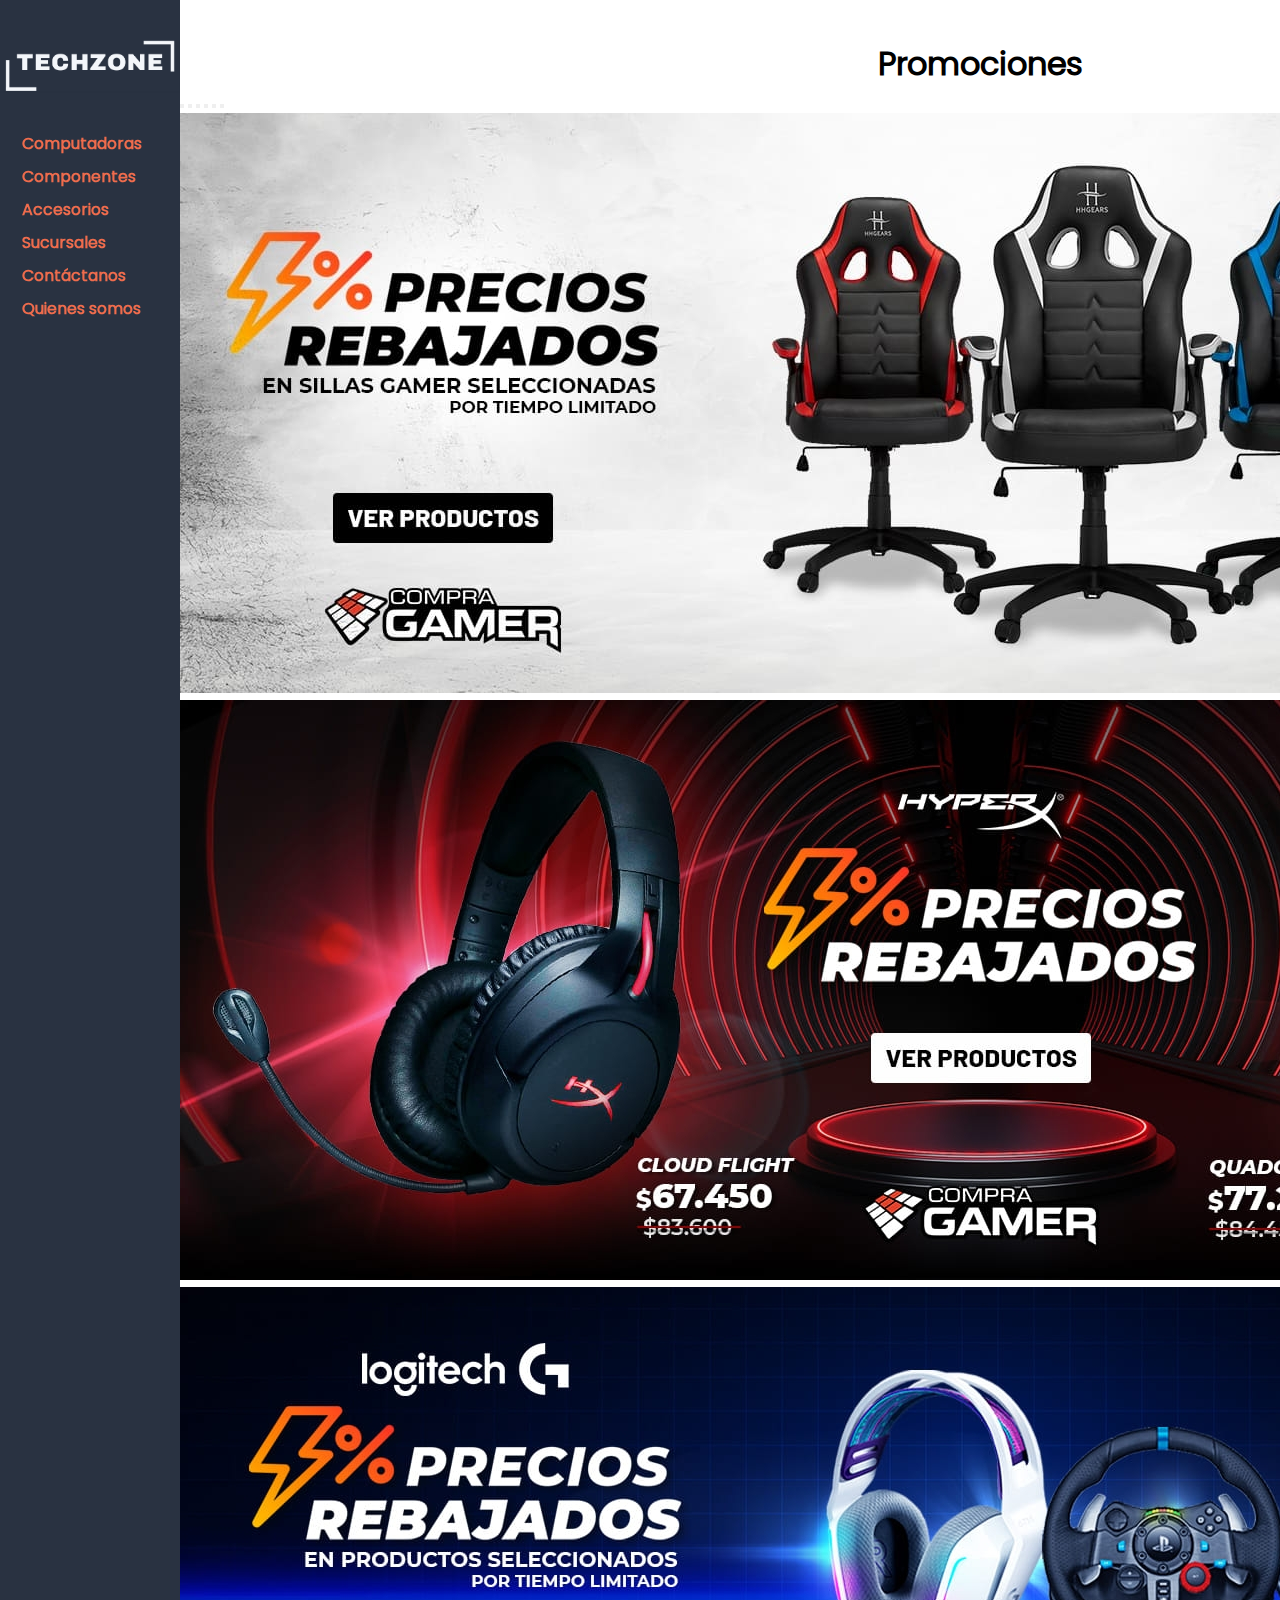
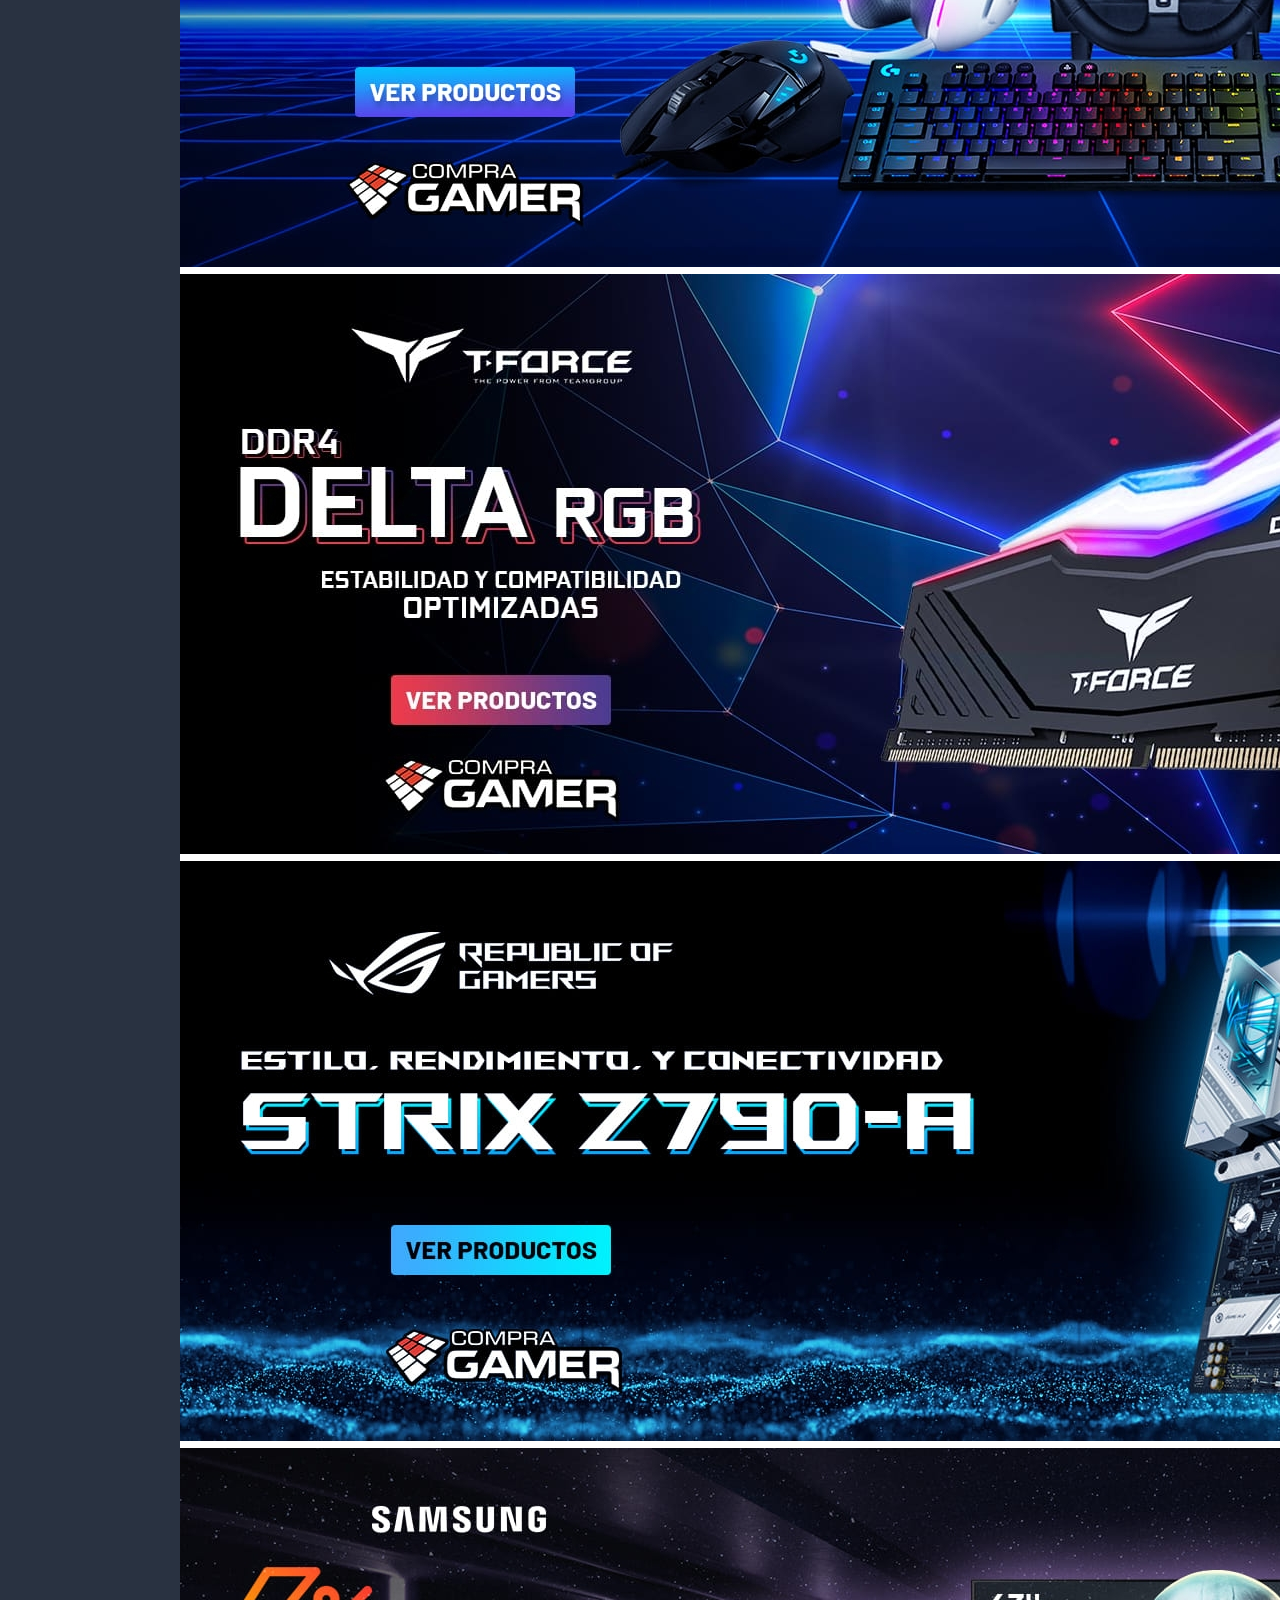
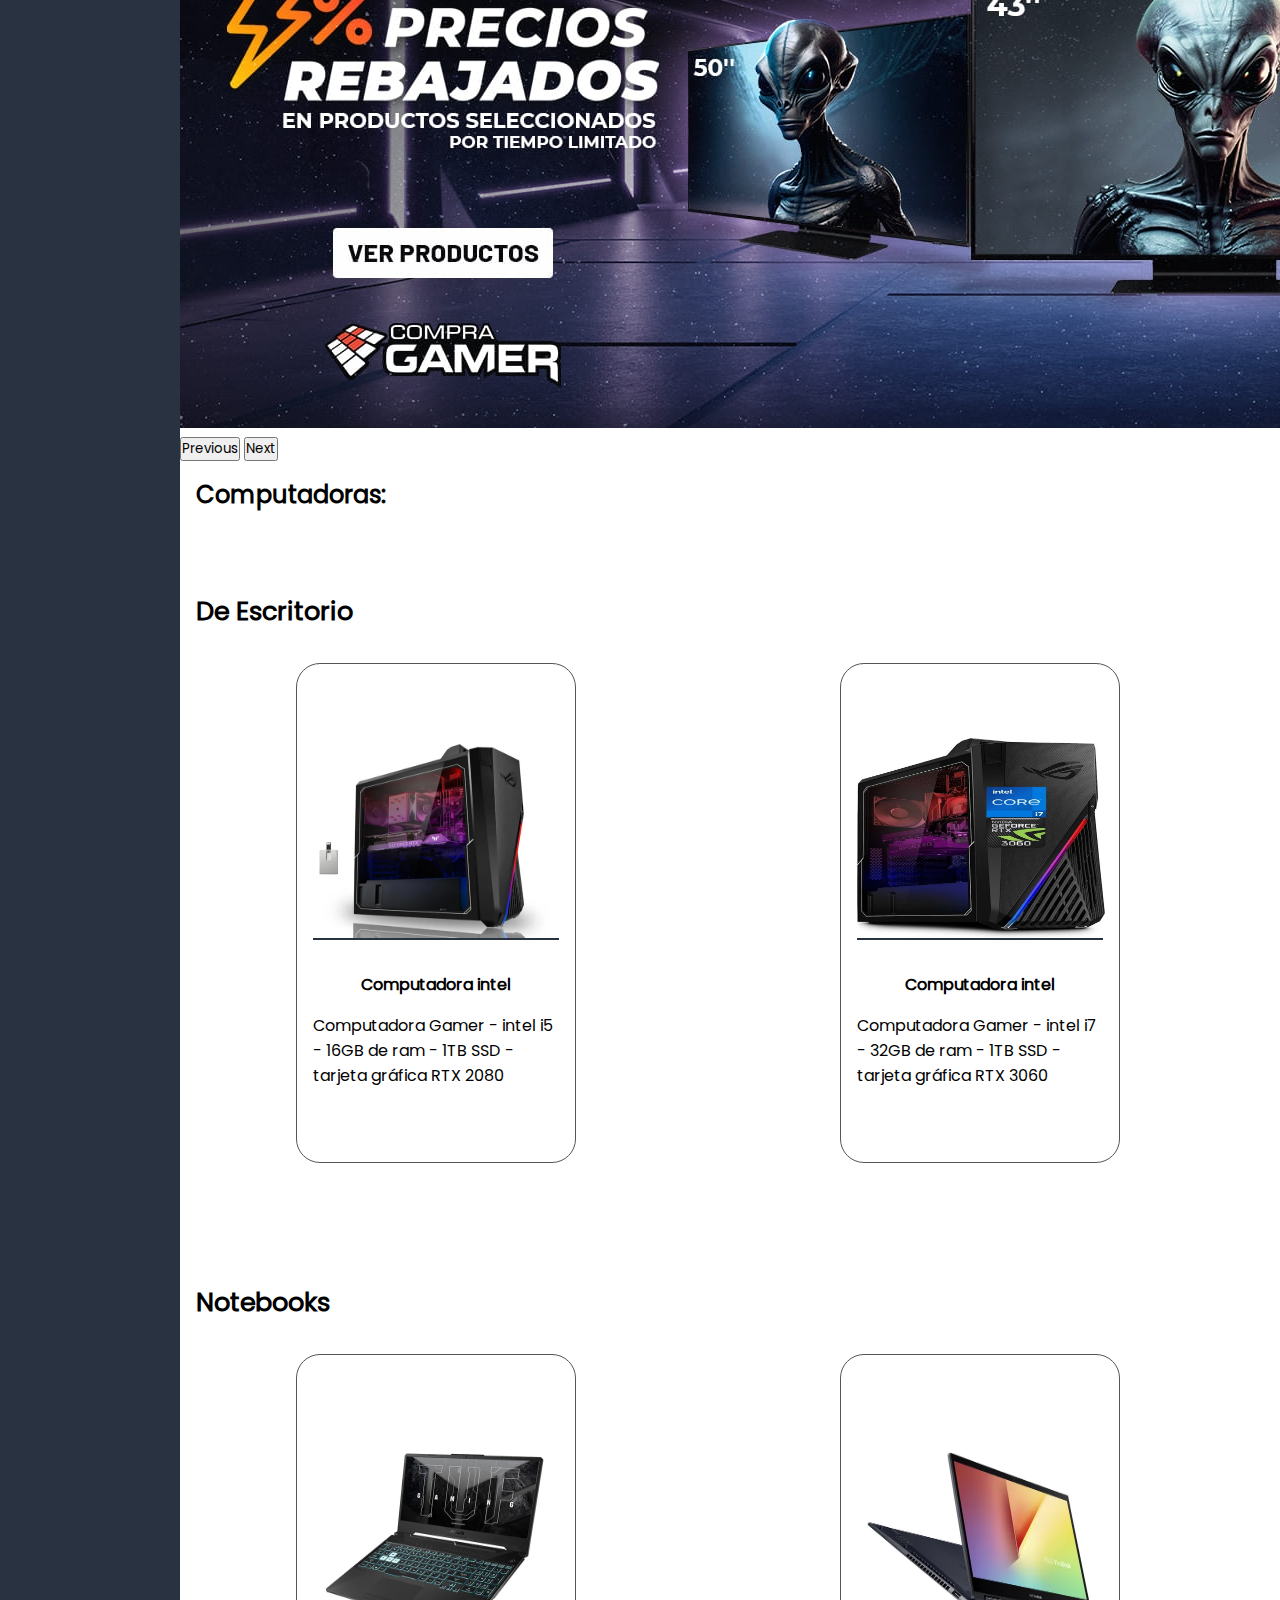
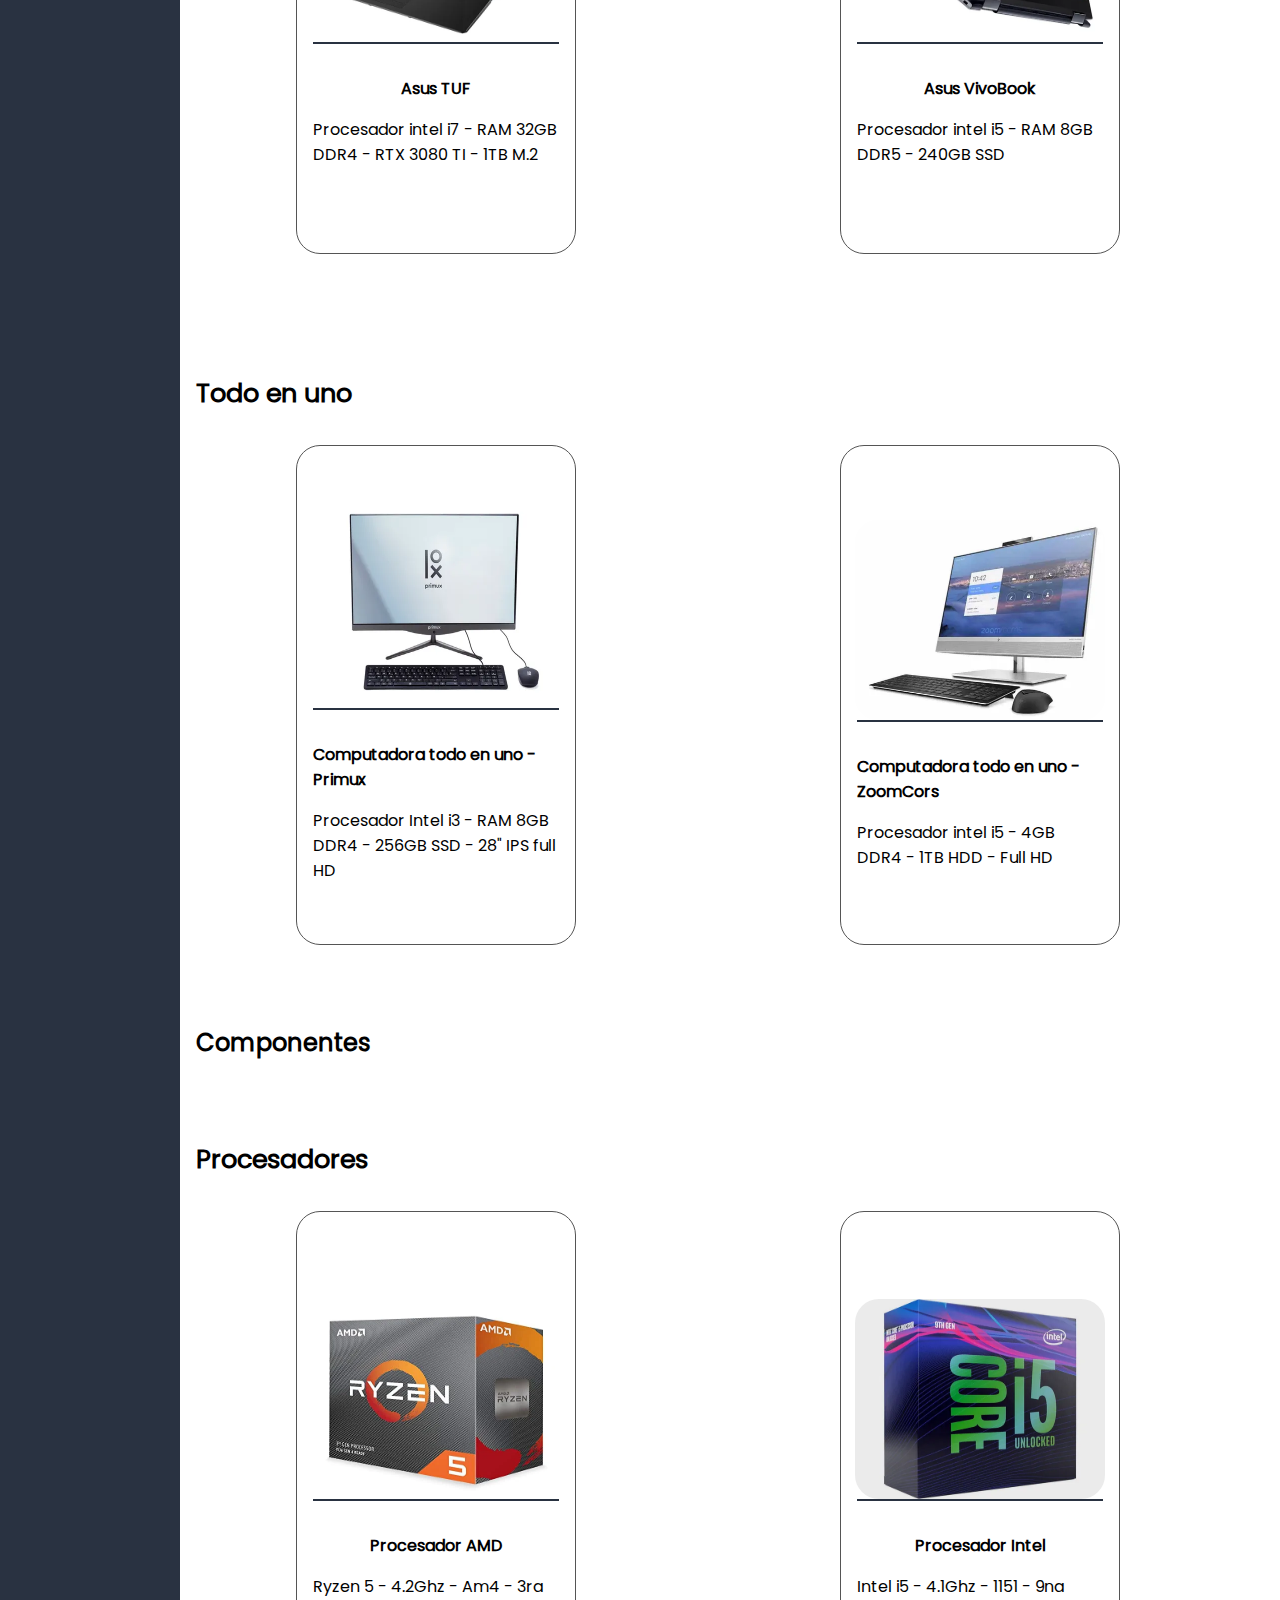
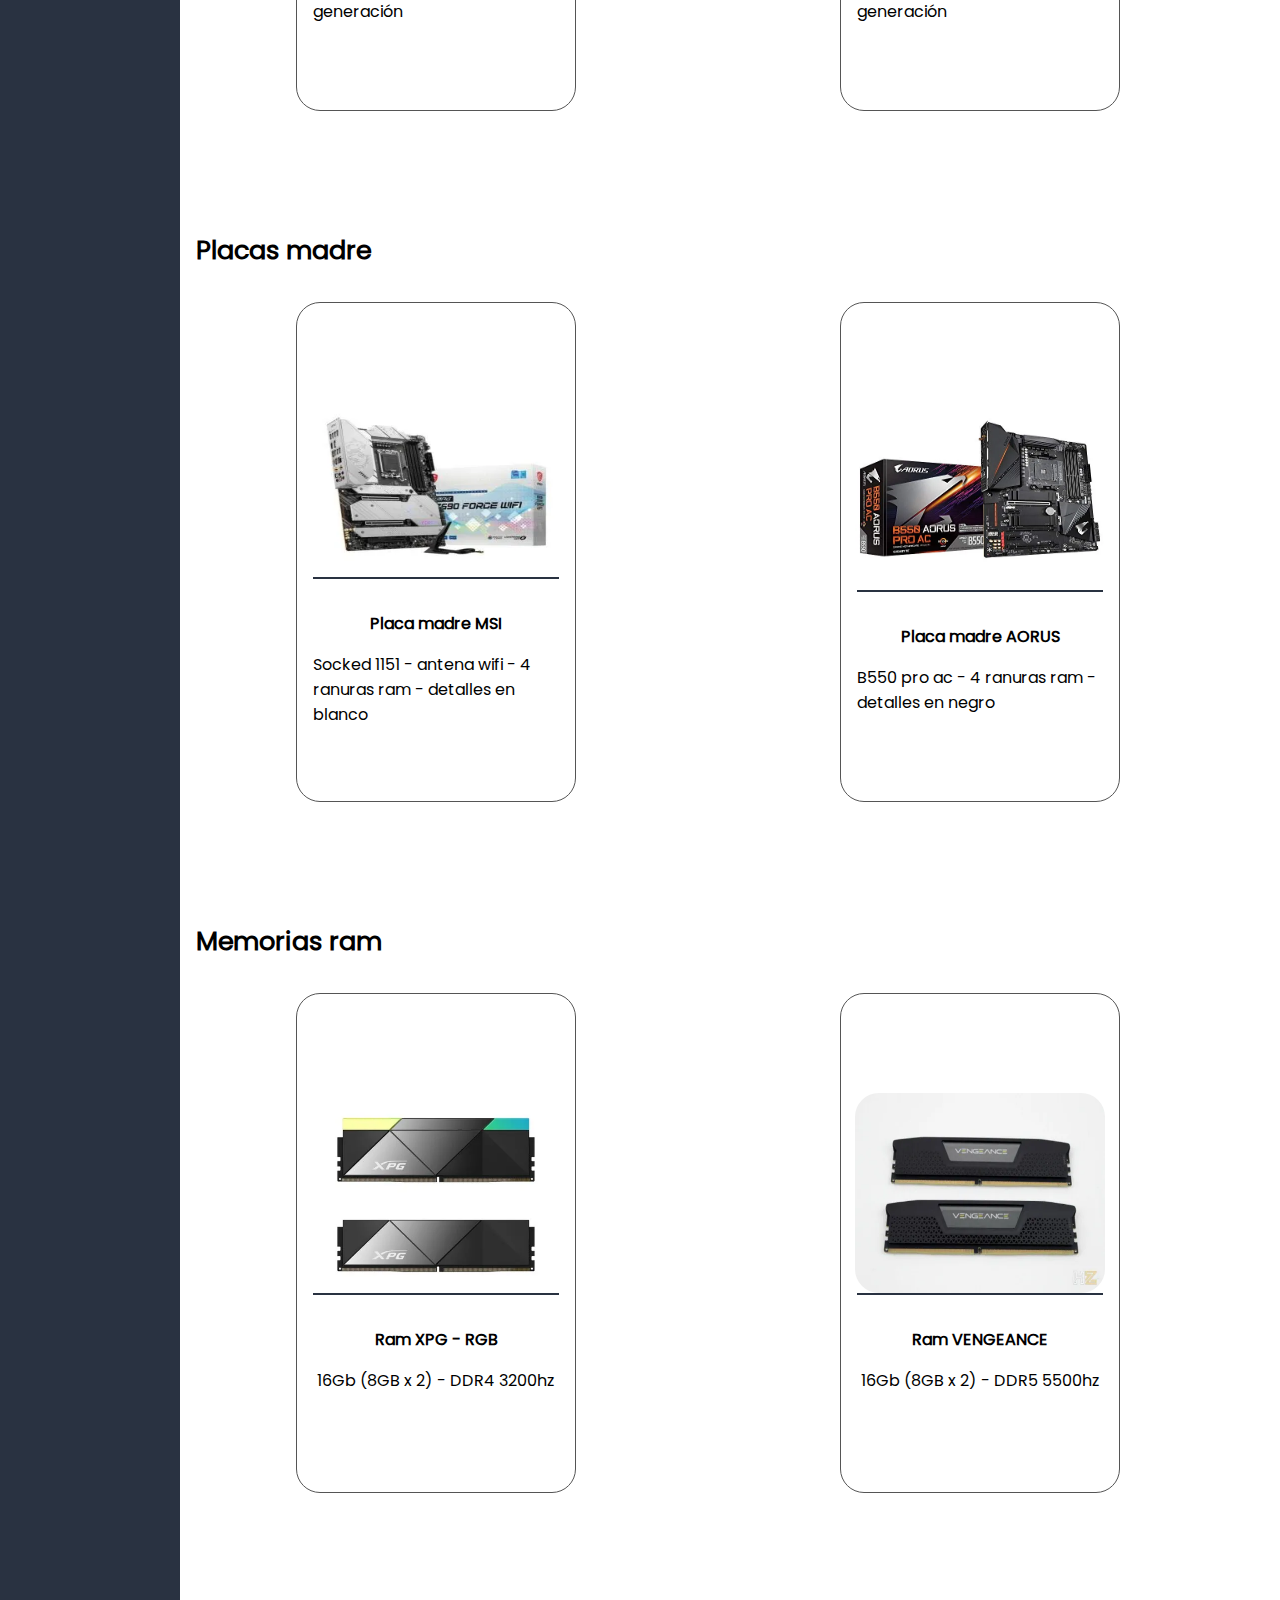
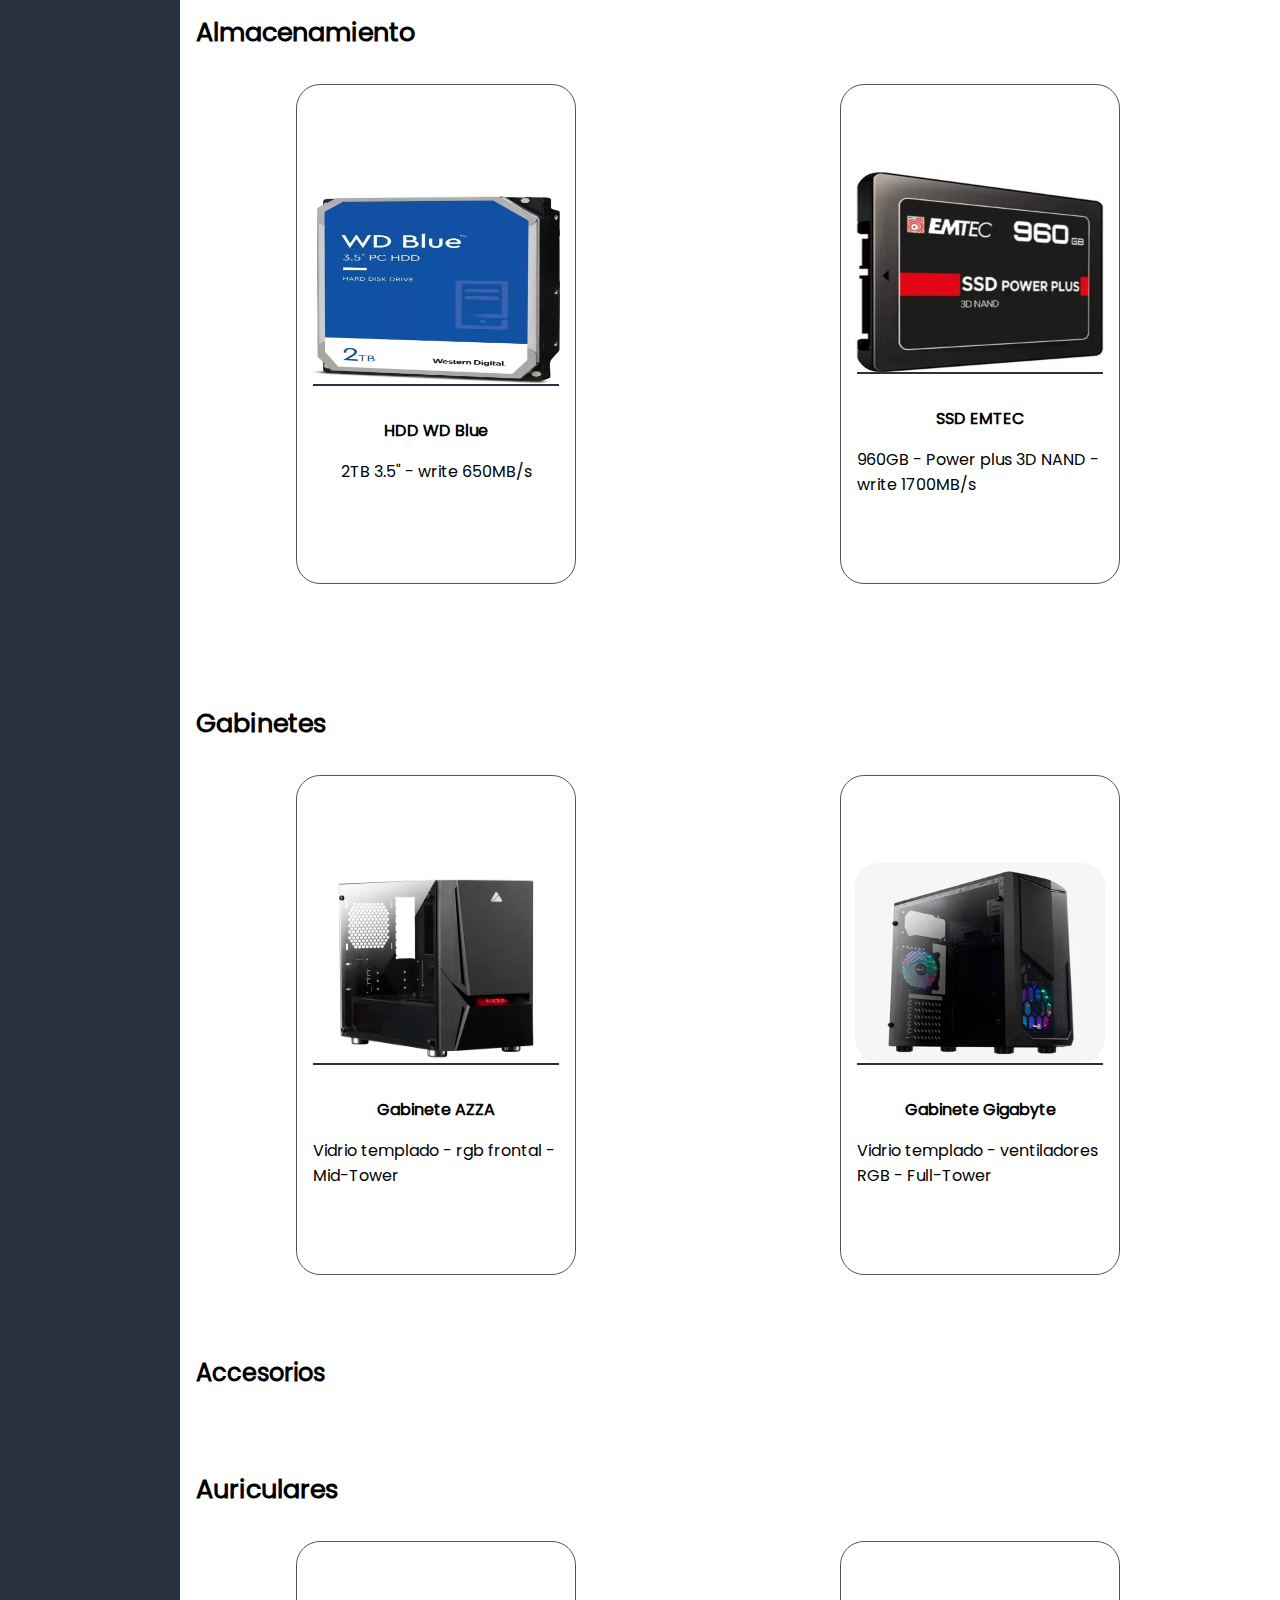
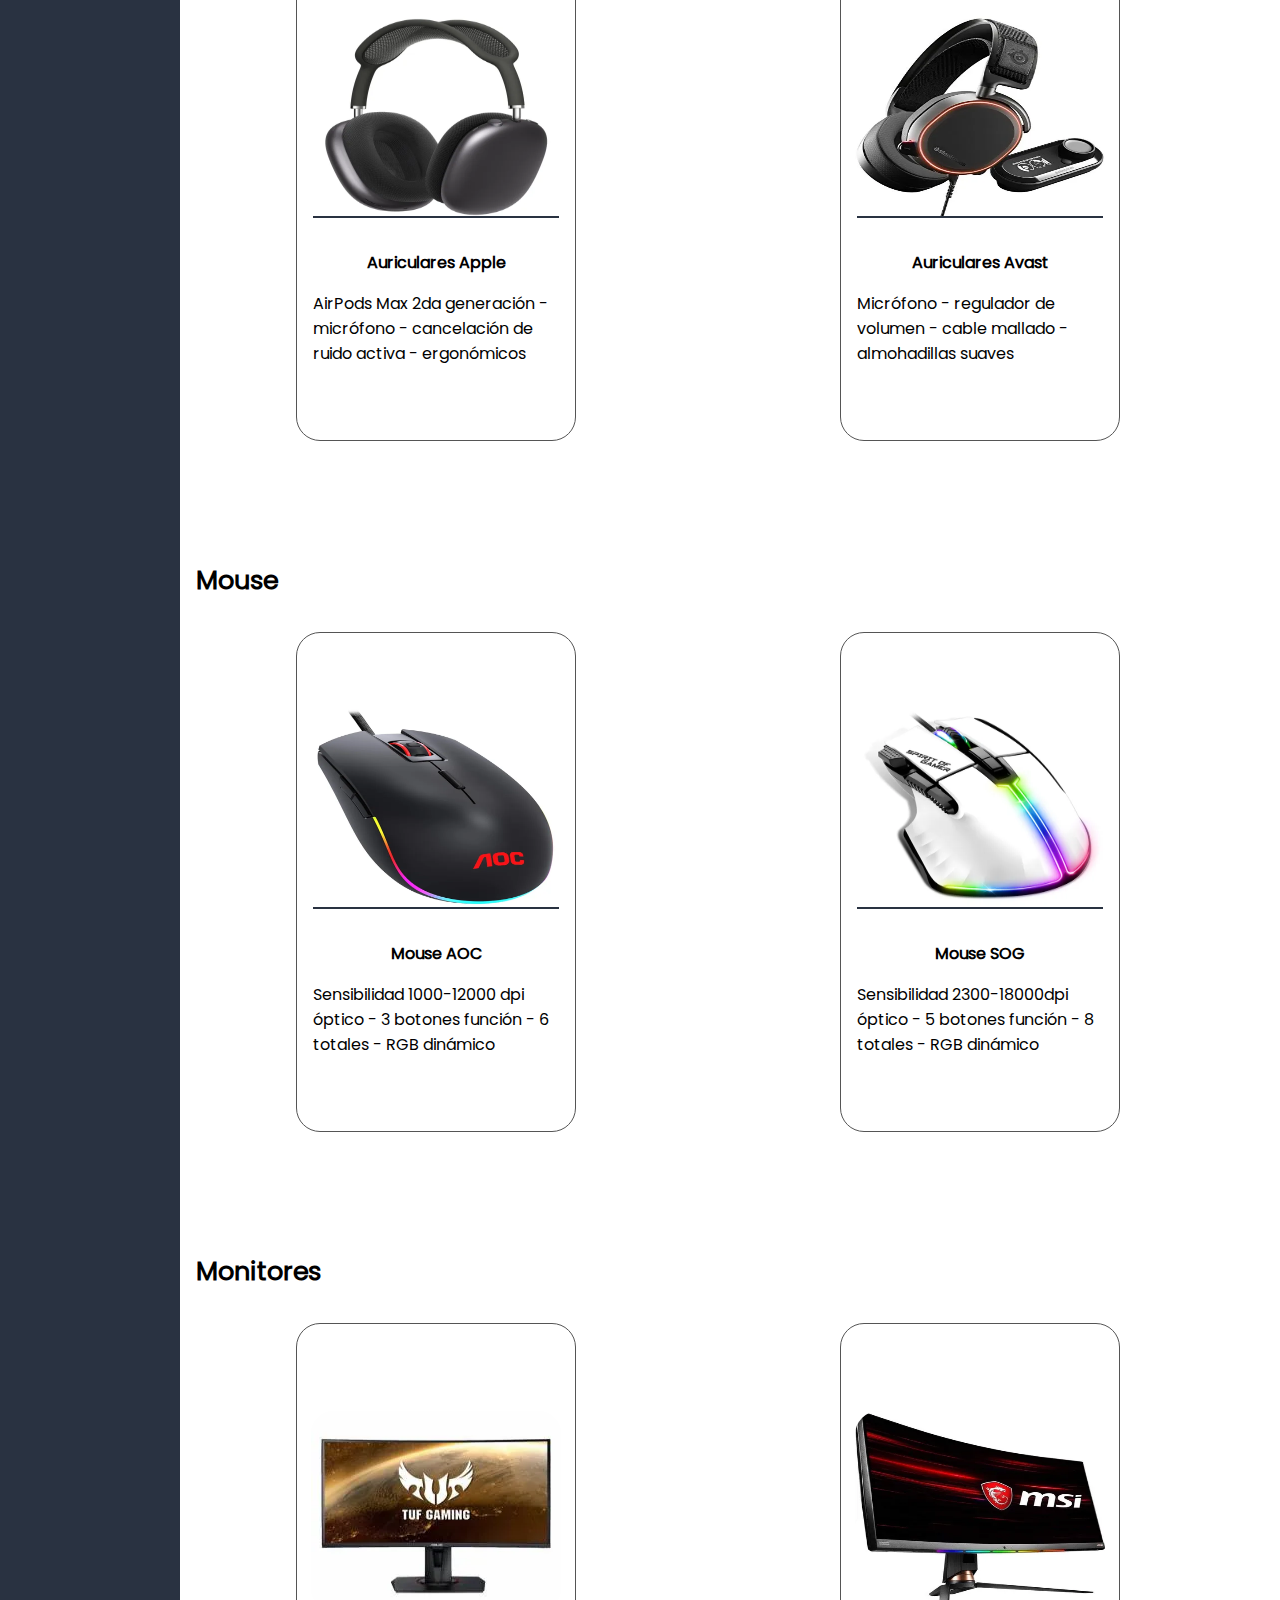
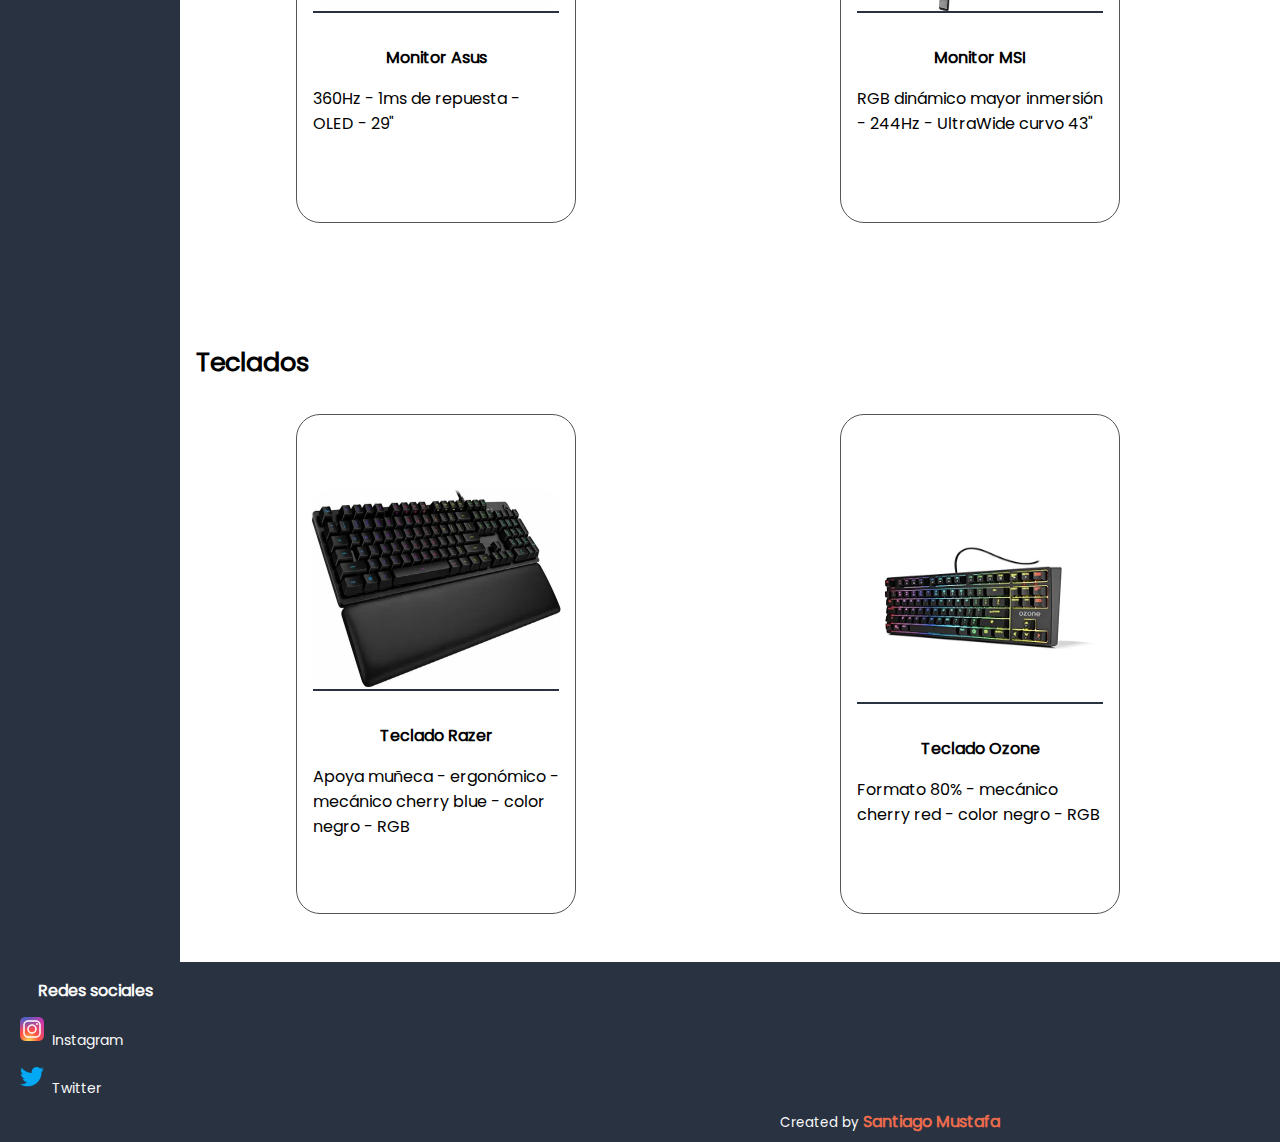
<file: index.html>
<!DOCTYPE html>
<html lang="es">

<head>
    <meta charset="UTF-8">
    <meta name="viewport" content="width=device-width, initial-scale=1.0">
    <title>TechZone | Productos tecnológicos</title>

    <link rel="icon" type="image/png" href="./assets/images/logo/nav-icon.png">
    <!-- BootsTrap -->
    <link href="https://cdn.jsdelivr.net/npm/bootstrap@5.3.2/dist/css/bootstrap.min.css" rel="stylesheet"
        integrity="sha384-T3c6CoIi6uLrA9TneNEoa7RxnatzjcDSCmG1MXxSR1GAsXEV/Dwwykc2MPK8M2HN" crossorigin="anonymous">
    <!-- BoxIcons -->
    <link href='https://unpkg.com/boxicons@2.1.4/css/boxicons.min.css' rel='stylesheet'>
    <!-- CSS -->
    <link rel="stylesheet" href="./CSS/style.css">



    <!-- SEO -->
    <meta name="description"
        content="Venta de computadoras de escritorio, computadoras notebooks, computadoras todo en uno, componentes de computadora y accesorios de computadora al mejor precio del mercado, somos la tienda número 1 en toda Argentina, únete y experimenta la mejor experiencia de compra con nosotros.">
    <meta name="keywords"
        content="tienda, computadora, notebook, todo en uno, componentes de computadora, procesador, CPU, tarjeta gráfica, GPU, memoria ram, memoria de almacenamiento, SSD, HDD, NVMe, NVMe 2.0, auricular, teclado, ratón, pantalla, gabinetes, placas madre">
    <meta name="robots" content="index, follow">
</head>

<body>
    <header class="header" id="header">
        <div class="header__title">
            <a href="./index.html" title="Ir a inicio">
                <img src="./assets/images/logo/logo.png" alt="Logo de TechZone">
            </a>
        </div>
        <nav>
            <ul class="header__navlist">
                <li><a href="./views/computadoras.html">Computadoras</a></li>
                <li><a href="./views/componentes.html">Componentes</a></li>
                <li><a href="./views/accesorios.html">Accesorios</a></li>
                <li><a href="./views/sucursales.html">Sucursales</a></li>
                <li><a href="./views/contacto.html">Contáctanos</a></li>
                <li><a href="./views/quienes-somos.html">Quienes somos</a></li>
            </ul>
            <button id="menuBtn" class="header__navmobilemenu">
                <i class='bx bx-menu'></i>
            </button>
        </nav>
    </header>
    <main class="main">
        <article class="main__article">
            <h1 class="main__article__title">Promociones</h1>
            <section id="carouselExampleDark" class="carousel carousel-dark slide">
                <menu class="carousel-indicators">
                    <button type="button" data-bs-target="#carouselExampleDark" data-bs-slide-to="0" class="active"
                        aria-current="true" aria-label="Slide 1"></button>
                    <button type="button" data-bs-target="#carouselExampleDark" data-bs-slide-to="1"
                        aria-label="Slide 2"></button>
                    <button type="button" data-bs-target="#carouselExampleDark" data-bs-slide-to="2"
                        aria-label="Slide 3"></button>
                    <button type="button" data-bs-target="#carouselExampleDark" data-bs-slide-to="3"
                        aria-label="Slide 4"></button>
                    <button type="button" data-bs-target="#carouselExampleDark" data-bs-slide-to="4"
                        aria-label="Slide 5"></button>
                    <button type="button" data-bs-target="#carouselExampleDark" data-bs-slide-to="5"
                        aria-label="Slide 6"></button>
                </menu>
                <section class="carousel-inner">
                    <article class="carousel-item active" data-bs-interval="10000">
                        <img src="./assets/images/index/promocion-1.jpg"
                            alt="Banner de ofertas sobre sillas gamer de la marca HHGEARS"
                            title="Banner de sillas en ofertas" class="d-block w-100">
                    </article>
                    <article class="carousel-item" data-bs-interval="2000">
                        <img src="./assets/images/index/promocion-2.jpg"
                            alt="Banner de micrófonos HyperX - Cloud flight en oferta"
                            title="Banner de micrófonos en oferta" class="d-block w-100">
                    </article>
                    <article class="carousel-item">
                        <img src="./assets/images/index/promocion-3.jpg"
                            alt="Banner de ofertas de los productos Logitech - teclado, mouse, auricular y volante"
                            title="Banner de productos Logitech en oferta" class="d-block w-100">
                    </article>
                    <article class="carousel-item">
                        <img src="./assets/images/index/promocion-4.jpg"
                            alt="Banner de promociones de memorias RAM T-Force DELTA DDR4 RGB"
                            title="Banner de memorias ram T-Force en oferta " class="d-block w-100">
                    </article>
                    <article class="carousel-item">
                        <img src="./assets/images/index/promocion-5.jpg"
                            alt="Banner de placa madre ROG (Republic Of Gamers) STRIX Z790-A en oferta"
                            title="Banner de placa madre ROG en oferta" class="d-block w-100">
                    </article>
                    <article class="carousel-item">
                        <img src="./assets/images/index/promocion-6.jpg"
                            alt="Banner de precios rebajados en monitores Samsung desde 43 pulgadas hasta 65 pulgadas"
                            title="Banner de ofertas en monitores específicos" class="d-block w-100">
                    </article>
                </section>
                <button class="carousel-control-prev" type="button" data-bs-target="#carouselExampleDark"
                    data-bs-slide="prev">
                    <span class="carousel-control-prev-icon" aria-hidden="true"></span>
                    <span class="visually-hidden">Previous</span>
                </button>
                <button class="carousel-control-next" type="button" data-bs-target="#carouselExampleDark"
                    data-bs-slide="next">
                    <span class="carousel-control-next-icon" aria-hidden="true"></span>
                    <span class="visually-hidden">Next</span>
                </button>
            </section>
        </article>
        <section class="main__productcontainer">
            <div>
                <h2 class="main__productcontainer__title main__productcontainer__title--margin">Computadoras:</h2>
                <section class="main__productcontainer__section main__productcontainer__section--padding">
                    <h3>De Escritorio</h3>
                    <div class="main__productcontainer__section__cardcontent">
                        <article class="main__productcontainer__section__cardcontent__card">
                            <img src="./assets/images/computadoras/pc-escritorio/pc-escritorio-1.webp"
                                alt="Computadora de escritorio - intel i5 - 16 GB ram - 1TB SSD - GPU RTX 2080">
                            <div class="main__productcontainer__section__cardcontent__card__info">
                                <h4>Computadora intel</h4>
                                <p>Computadora Gamer - intel i5 - 16GB de ram - 1TB SSD - tarjeta gráfica RTX 2080</p>
                            </div>
                        </article>
                        <article class="main__productcontainer__section__cardcontent__card">
                            <img src="./assets/images/computadoras/pc-escritorio/pc-escritorio-2.webp"
                                alt="Computadora de escritorio - intel i7 - 32 GB ram - 1TB SSD - GPU RTX 3060">
                            <div class="main__productcontainer__section__cardcontent__card__info">
                                <h4>Computadora intel</h4>
                                <p>Computadora Gamer - intel i7 - 32GB de ram - 1TB SSD - tarjeta gráfica RTX 3060</p>
                            </div>
                        </article>
                        <article class="main__productcontainer__section__cardcontent__card">
                            <img src="./assets/images/computadoras/pc-escritorio/pc-escritorio-3.webp"
                                alt="Computadora de escritorio - intel i7 - 16 GB ram - 1TB HDD - HD Graphic">
                            <div class="main__productcontainer__section__cardcontent__card__info">
                                <h4>Computadora intel</h4>
                                <p>Computadora Gamer - intel i7 - 16GB de ram - 1TB HDD - HD graphic</p>
                            </div>
                        </article>
                    </div>
                </section>
                <section class="main__productcontainer__section">
                    <h3>Notebooks</h3>
                    <div class="main__productcontainer__section__cardcontent">
                        <article class="main__productcontainer__section__cardcontent__card">
                            <img src="./assets/images/computadoras/notebooks/notebook-1.webp"
                                alt="Notebook Asus TUF - intel i7 - 32 GB ram - 1 TB NVMe M.2 - RTX 3080 TI">
                            <div class="main__productcontainer__section__cardcontent__card__info">
                                <h4>Asus TUF</h4>
                                <p>Procesador intel i7 - RAM 32GB DDR4 - RTX 3080 TI - 1TB M.2</p>
                            </div>
                        </article>
                        <article class="main__productcontainer__section__cardcontent__card">
                            <img src="./assets/images/computadoras/notebooks/notebook-2.webp"
                                alt="Notebook Asus VivoBook - intel i5 - 8 GB ram DDR5 - 240 GB SSD">
                            <div class="main__productcontainer__section__cardcontent__card__info">
                                <h4>Asus VivoBook</h4>
                                <p>Procesador intel i5 - RAM 8GB DDR5 - 240GB SSD</p>
                            </div>
                        </article>
                        <article class="main__productcontainer__section__cardcontent__card">
                            <img src="./assets/images/computadoras/notebooks/notebook-3.webp"
                                alt="Notebook Lenovo - intel i5 - 8 GB ram - 512 GB SSD">
                            <div class="main__productcontainer__section__cardcontent__card__info">
                                <h4>Lenovo</h4>
                                <p>Procesador Intel i5 - RAM 8GB - 512GB SSD</p>
                            </div>
                        </article>
                    </div>
                </section>
                <section class="main__productcontainer__section">
                    <h3>Todo en uno</h3>
                    <div class="main__productcontainer__section__cardcontent">
                        <article class="main__productcontainer__section__cardcontent__card">
                            <img src="./assets/images/computadoras/todo-en-uno/ten-5.webp"
                                alt="Computadora todo en uno Primux - Intel i3 - 8 GB ram - 256 GB SSD - HD Graphic">
                            <div class="main__productcontainer__section__cardcontent__card__info">
                                <h4>Computadora todo en uno - Primux</h4>
                                <p>Procesador Intel i3 - RAM 8GB DDR4 - 256GB SSD - 28" IPS full HD</p>
                            </div>
                        </article>
                        <article class="main__productcontainer__section__cardcontent__card">
                            <img src="./assets/images/computadoras/todo-en-uno/ten-2.webp"
                                alt="Computadora todo en uno ZoomCors - Intel i5 - 4 GB - 1TB HDD - HD Graphic">
                            <div class="main__productcontainer__section__cardcontent__card__info">
                                <h4>Computadora todo en uno - ZoomCors</h4>
                                <p>Procesador intel i5 - 4GB DDR4 - 1TB HDD - Full HD</p>
                            </div>
                        </article>
                        <article class="main__productcontainer__section__cardcontent__card">
                            <img src="./assets/images/computadoras/todo-en-uno/ten-8.webp"
                                alt="Computadora todo en uno Lenovo - Intel celeron - 4 GB ram - 240 SSD - HD Graphic">
                            <div class="main__productcontainer__section__cardcontent__card__info">
                                <h4>Computadora todo en uno - Lenovo</h4>
                                <p>Procesador Intel Celeron - 4GB DDR4 - 240GB SSD</p>
                            </div>
                        </article>
                    </div>
                </section>
            </div>
            <div>
                <h2 class="main__productcontainer__title">Componentes</h2>
                <section class="main__productcontainer__section">
                    <h3>Procesadores</h3>
                    <div class="main__productcontainer__section__cardcontent">
                        <article class="main__productcontainer__section__cardcontent__card">
                            <img src="./assets/images/componentes/procesadores/amd-5.webp" alt="Procesador AMD RYZEN 5">
                            <div class="main__productcontainer__section__cardcontent__card__info">
                                <h4>Procesador AMD</h4>
                                <p>Ryzen 5 - 4.2Ghz - Am4 - 3ra generación</p>
                            </div>
                        </article>
                        <article class="main__productcontainer__section__cardcontent__card">
                            <img src="./assets/images/componentes/procesadores/intel-i5.webp"
                                alt="Procesador Intel Core i5">
                            <div class="main__productcontainer__section__cardcontent__card__info">
                                <h4>Procesador Intel</h4>
                                <p>Intel i5 - 4.1Ghz - 1151 - 9na generación</p>
                            </div>
                        </article>
                        <article class="main__productcontainer__section__cardcontent__card">
                            <img src="./assets/images/componentes/procesadores/amd-9.webp" alt="Procesador AMD RYZEN 9">
                            <div class="main__productcontainer__section__cardcontent__card__info">
                                <h4>Procesador AMD</h4>
                                <p>Ryzen 9 - 5Ghz - Am4 - 3ra generación</p>
                            </div>
                        </article>
                    </div>
                </section>
                <section class="main__productcontainer__section">
                    <h3>Placas madre</h3>
                    <div class="main__productcontainer__section__cardcontent">
                        <article class="main__productcontainer__section__cardcontent__card">
                            <img src="./assets/images/componentes/placas-madre/placa-madre-intel-5.webp"
                                alt="Placa madre para intel novena generación - Socked 1151 - antena wifi - 4 ranuras ram - detalles en blanco">
                            <div class="main__productcontainer__section__cardcontent__card__info">
                                <h4>Placa madre MSI</h4>
                                <p>Socked 1151 - antena wifi - 4 ranuras ram - detalles en blanco</p>
                            </div>
                        </article>
                        <article class="main__productcontainer__section__cardcontent__card">
                            <img src="./assets/images/componentes/placas-madre/placa-madre-amd-3.webp"
                                alt="Placa madre para amd tercera generación - B550 pro ac - 4 ranuras ram - detalles en negro">
                            <div class="main__productcontainer__section__cardcontent__card__info">
                                <h4>Placa madre AORUS</h4>
                                <p>B550 pro ac - 4 ranuras ram - detalles en negro</p>
                            </div>
                        </article>
                        <article class="main__productcontainer__section__cardcontent__card">
                            <img src="./assets/images/componentes/placas-madre/placa-madre-intel-2.webp"
                                alt="Placa madre para intel novena generación - Socked 1151 - TB360 pro 2.0 - 2 ranuras ram">
                            <div class="main__productcontainer__section__cardcontent__card__info">
                                <h4>Placa madre BIOSTAR</h4>
                                <p>Socked 1151 - TB360 pro 2.0 - 2 ranuras ram</p>
                            </div>
                        </article>
                    </div>
                </section>
                <section class="main__productcontainer__section">
                    <h3>Memorias ram</h3>
                    <div class="main__productcontainer__section__cardcontent">
                        <article class="main__productcontainer__section__cardcontent__card">
                            <img src="./assets/images/componentes/memorias-ram/memoria-ram-1.webp"
                                alt="Memorias Ram XPG - RGB - 16Gb (8GB x 2) - DDR4 3200hz">
                            <div class="main__productcontainer__section__cardcontent__card__info">
                                <h4>Ram XPG - RGB</h4>
                                <p>16Gb (8GB x 2) - DDR4 3200hz</p>
                            </div>
                        </article>
                        <article class="main__productcontainer__section__cardcontent__card">
                            <img src="./assets/images/componentes/memorias-ram/memoria-ram-2.webp"
                                alt="Memorias Ram VENGEANCE - 16Gb (8GB x 2) - DDR5 5500hz">
                            <div class="main__productcontainer__section__cardcontent__card__info">
                                <h4>Ram VENGEANCE</h4>
                                <p>16Gb (8GB x 2) - DDR5 5500hz</p>
                            </div>
                        </article>
                        <article class="main__productcontainer__section__cardcontent__card">
                            <img src="./assets/images/componentes/memorias-ram/memoria-ram-3.webp"
                                alt="Memorias Ram HyperX FURY - 64Gb (16GB x 4) - DDR4 3600hz">
                            <div class="main__productcontainer__section__cardcontent__card__info">
                                <h4>Ram HyperX FURY</h4>
                                <p>64Gb (16GB x 4) - DDR4 3600hz</p>
                            </div>
                        </article>
                    </div>
                </section>
                <section class="main__productcontainer__section">
                    <h3>Almacenamiento</h3>
                    <div class="main__productcontainer__section__cardcontent">
                        <article class="main__productcontainer__section__cardcontent__card">
                            <img src="./assets/images/componentes/almacenamiento/hdd-1.webp"
                                alt="Almacenamiento HDD WD Blue 2TB - write 650MB/s">
                            <div class="main__productcontainer__section__cardcontent__card__info">
                                <h4>HDD WD Blue</h4>
                                <p>2TB 3.5" - write 650MB/s</p>
                            </div>
                        </article>
                        <article class="main__productcontainer__section__cardcontent__card">
                            <img src="./assets/images/componentes/almacenamiento/ssd-2.webp"
                                alt="Almacenamiento SSD EMTEC 960GB - Power plus 3D NAND - write 1700MB/s">
                            <div class="main__productcontainer__section__cardcontent__card__info">
                                <h4>SSD EMTEC</h4>
                                <p>960GB - Power plus 3D NAND - write 1700MB/s</p>
                            </div>
                        </article>
                        <article class="main__productcontainer__section__cardcontent__card">
                            <img src="./assets/images/componentes/almacenamiento/m2-2.webp"
                                alt="Almacenamiento NVMe WD Back 250GB M.2 - write 3600MB/s">
                            <div class="main__productcontainer__section__cardcontent__card__info">
                                <h4>NVMe WD Back</h4>
                                <p>250GB M.2 - write 3600MB/s</p>
                            </div>
                        </article>
                    </div>
                </section>
                <section class="main__productcontainer__section">
                    <h3>Gabinetes</h3>
                    <div class="main__productcontainer__section__cardcontent">
                        <article class="main__productcontainer__section__cardcontent__card">
                            <img src="./assets/images/componentes/gabinetes/gabinete-2.webp"
                                alt="Gabinete AZZA - Vidrio templado - rgb frontal - Mid-Tower">
                            <div class="main__productcontainer__section__cardcontent__card__info">
                                <h4>Gabinete AZZA</h4>
                                <p>Vidrio templado - rgb frontal - Mid-Tower</p>
                            </div>
                        </article>
                        <article class="main__productcontainer__section__cardcontent__card">
                            <img src="./assets/images/componentes/gabinetes/gabinete-5.webp"
                                alt="Gabinete Gigabyte - Vidrio templado - ventiladores RGB - Full-Tower">
                            <div class="main__productcontainer__section__cardcontent__card__info">
                                <h4>Gabinete Gigabyte</h4>
                                <p>Vidrio templado - ventiladores RGB - Full-Tower</p>
                            </div>
                        </article>
                        <article class="main__productcontainer__section__cardcontent__card">
                            <img src="./assets/images/componentes/gabinetes/gabinete-9.webp"
                                alt="Gabinete ROG - RGB frontal - metálico - minimalista - Mid-Tower">
                            <div class="main__productcontainer__section__cardcontent__card__info">
                                <h4>Gabinete ROG</h4>
                                <p>RGB frontal - metálico - minimalista - Mid-Tower</p>
                            </div>
                        </article>
                    </div>
                </section>
            </div>
            <div>
                <h2 class="main__productcontainer__title">Accesorios</h2>
                <section class="main__productcontainer__section">
                    <h3>Auriculares</h3>
                    <div class="main__productcontainer__section__cardcontent">
                        <article class="main__productcontainer__section__cardcontent__card">
                            <img src="./assets/images/accesorios/auriculares/auricular-9.webp"
                                alt="Auriculares Apple AirPods Max 2da generación - micrófono - cancelación de ruido activa - ergonómicos">
                            <div class="main__productcontainer__section__cardcontent__card__info">
                                <h4>Auriculares Apple</h4>
                                <p>AirPods Max 2da generación - micrófono - cancelación de ruido activa - ergonómicos
                                </p>
                            </div>
                        </article>
                        <article class="main__productcontainer__section__cardcontent__card">
                            <img src="./assets/images/accesorios/auriculares/auricular-2.webp"
                                alt="Auriculares Avast - Micrófono - regulador de volumen - cable mallado - almohadillas suaves">
                            <div class="main__productcontainer__section__cardcontent__card__info">
                                <h4>Auriculares Avast</h4>
                                <p>Micrófono - regulador de volumen - cable mallado - almohadillas suaves</p>
                            </div>
                        </article>
                        <article class="main__productcontainer__section__cardcontent__card">
                            <img src="./assets/images/accesorios/auriculares/auricular-3.webp"
                                alt="Auriculares HyperX - Micrófono flexible - cable mallado - almohadillas grandes y ergonómicas">
                            <div class="main__productcontainer__section__cardcontent__card__info">
                                <h4>Auriculares HyperX</h4>
                                <p>Micrófono flexible - cable mallado - almohadillas grandes y ergonómicas</p>
                            </div>
                        </article>
                    </div>
                </section>
                <section class="main__productcontainer__section">
                    <h3>Mouse</h3>
                    <div class="main__productcontainer__section__cardcontent">
                        <article class="main__productcontainer__section__cardcontent__card">
                            <img src="./assets/images/accesorios/ratones/raton-3.webp"
                                alt="Mouse AOC - Sensibilidad 1000-12000 dpi óptico - 3 botones función - 6 totales - RGB dinámico">
                            <div class="main__productcontainer__section__cardcontent__card__info">
                                <h4>Mouse AOC</h4>
                                <p>Sensibilidad 1000-12000 dpi óptico - 3 botones función - 6 totales - RGB dinámico</p>
                            </div>
                        </article>
                        <article class="main__productcontainer__section__cardcontent__card">
                            <img src="./assets/images/accesorios/ratones/raton-9.webp"
                                alt="Mouse SOG - Sensibilidad 2300-18000dpi óptico - 5 botones función - 8 totales - RGB dinámico">
                            <div class="main__productcontainer__section__cardcontent__card__info">
                                <h4>Mouse SOG</h4>
                                <p>Sensibilidad 2300-18000dpi óptico - 5 botones función - 8 totales - RGB dinámico</p>
                            </div>
                        </article>
                        <article class="main__productcontainer__section__cardcontent__card">
                            <img src="./assets/images/accesorios/ratones/raton-4.webp"
                                alt="Mouse Corsair - Inalámbrico - Sensibilidad 2000-21500dpi - 13 botones función - 16 totales - RGB">
                            <div class="main__productcontainer__section__cardcontent__card__info">
                                <h4>Mouse Corsair</h4>
                                <p>Inalámbrico - Sensibilidad 2000-21500dpi - 13 botones función - 16 totales - RGB</p>
                            </div>
                        </article>
                    </div>
                </section>
                <section class="main__productcontainer__section">
                    <h3>Monitores</h3>
                    <div class="main__productcontainer__section__cardcontent">
                        <article class="main__productcontainer__section__cardcontent__card">
                            <img src="./assets/images/accesorios/monitores/monitor-3.webp"
                                alt="Monitor Asus - 360Hz - 1ms de repuesta - OLED - 29">
                            <div class="main__productcontainer__section__cardcontent__card__info">
                                <h4>Monitor Asus</h4>
                                <p>360Hz - 1ms de repuesta - OLED - 29"</p>
                            </div>
                        </article>
                        <article class="main__productcontainer__section__cardcontent__card">
                            <img src="./assets/images/accesorios/monitores/monitor-6.webp"
                                alt="Monitor MSI - RGB dinámico mayor inmersión - 244Hz - UltraWide curvo 43">
                            <div class="main__productcontainer__section__cardcontent__card__info">
                                <h4>Monitor MSI</h4>
                                <p>RGB dinámico mayor inmersión - 244Hz - UltraWide curvo 43"</p>
                            </div>
                        </article>
                        <article class="main__productcontainer__section__cardcontent__card">
                            <img src="./assets/images/accesorios/monitores/monitor-2.webp"
                                alt="Monitor Asus - 360Hz - 1ms de respuesta - OLED - 37">
                            <div class="main__productcontainer__section__cardcontent__card__info">
                                <h4>Monitor Asus</h4>
                                <p>360Hz - 1ms de respuesta - OLED - 37"</p>
                            </div>
                        </article>
                    </div>
                </section>
                <section class="main__productcontainer__section">
                    <h3>Teclados</h3>
                    <div class="main__productcontainer__section__cardcontent">
                        <article class="main__productcontainer__section__cardcontent__card">
                            <img src="./assets/images/accesorios/teclados/teclado-4.webp"
                                alt="Teclado Razer - Apoya muñeca - ergonómico - mecánico cherry blue - color negro - RGB">
                            <div class="main__productcontainer__section__cardcontent__card__info">
                                <h4>Teclado Razer</h4>
                                <p>Apoya muñeca - ergonómico - mecánico cherry blue - color negro - RGB</p>
                            </div>
                        </article>
                        <article class="main__productcontainer__section__cardcontent__card">
                            <img src="./assets/images/accesorios/teclados/teclado-7.webp"
                                alt="Teclado Ozone - Formato 80% - mecánico cherry red - color negro - RGB">
                            <div class="main__productcontainer__section__cardcontent__card__info">
                                <h4>Teclado Ozone</h4>
                                <p>Formato 80% - mecánico cherry red - color negro - RGB</p>
                            </div>
                        </article>
                        <article class="main__productcontainer__section__cardcontent__card">
                            <img src="./assets/images/accesorios/teclados/teclado-8.webp"
                                alt="Teclado Red Dragon - Formato 60% - mecánico cherry red - inalámbrico - color negro - RGB">
                            <div class="main__productcontainer__section__cardcontent__card__info">
                                <h4>Teclado Red Dragon</h4>
                                <p>Formato 60% - mecánico cherry red - inalámbrico - color negro - RGB</p>
                            </div>
                        </article>
                    </div>
                </section>
            </div>
        </section>
        <a id="up" href="#header" class="main__volver btn btn-primary hidden" title="Volver al inicio de la página">
            <i class='bx bx-up-arrow-alt'></i>
        </a>
    </main>
    <aside id="menu" class="mobilemenu hidden">
        <button id="btnCloseMenu" class="mobilemenu__button">
            <i class='bx bx-x-circle'></i>
        </button>
        <nav>
            <ul>
                <li class="mobilemenu__list"><a href="./views/computadoras.html">Computadoras</a></li>
                <li class="mobilemenu__list"><a href="./views/componentes.html">Componentes</a></li>
                <li class="mobilemenu__list"><a href="./views/accesorios.html">Accesorios</a></li>
                <li class="mobilemenu__list"><a href="./views/sucursales.html">Sucursales</a></li>
                <li class="mobilemenu__list"><a href="./views/contacto.html">Contáctanos</a></li>
                <li class="mobilemenu__list"><a href="./views/quienes-somos.html">Quienes somos</a></li>
            </ul>
        </nav>
    </aside>
    <footer class="footer">
        <section class="footer__redes">
            <h2 class="footer__redes__title">Redes sociales</h2>
            <ul class="footer__redes__list">
                <li>
                    <img src="./assets/images/iconos/instagram-icon.png" alt="Icono de instagram"
                        class="footer__redes__list__icon">
                    Instagram
                </li>
                <li>
                    <img src="./assets/images/iconos/twitter-icon.png" alt="Icono de twitter"
                        class="footer__redes__list__icon">
                    Twitter
                </li>
            </ul>
        </section>
        <article class="footer__others">
            <h2 class="footer__others__title">Redes sociales</h2>
            <ul class="footer__others__list">
                <li>
                    GitHub
                    <img src="./assets/images/iconos/github-icon.png" alt="Icono de GitHub"
                        class="footer__others__list__icon">
                </li>
                <li>
                    LinkedIn
                    <img src="./assets/images/iconos/linkedin-icon.png" alt="Icono de LinkedIn"
                        class="footer__others__list__icon">
                </li>
            </ul>
        </article>
        <small class="footer__owner">Created by <span class="footer__owner__name">Santiago Mustafa</span>
    </footer>
</body>
<!--     Boostrap JavaScript -->
<script src="https://cdn.jsdelivr.net/npm/bootstrap@5.3.2/dist/js/bootstrap.bundle.min.js"
        integrity="sha384-C6RzsynM9kWDrMNeT87bh95OGNyZPhcTNXj1NW7RuBCsyN/o0jlpcV8Qyq46cDfL"
        crossorigin="anonymous"></script>
<!-- JavaScript para el funcionamiento de la navegación celular -->
<script src="./js/index.js"></script>
<script src="./js/btn-js.js"></script>
</html>
</file>
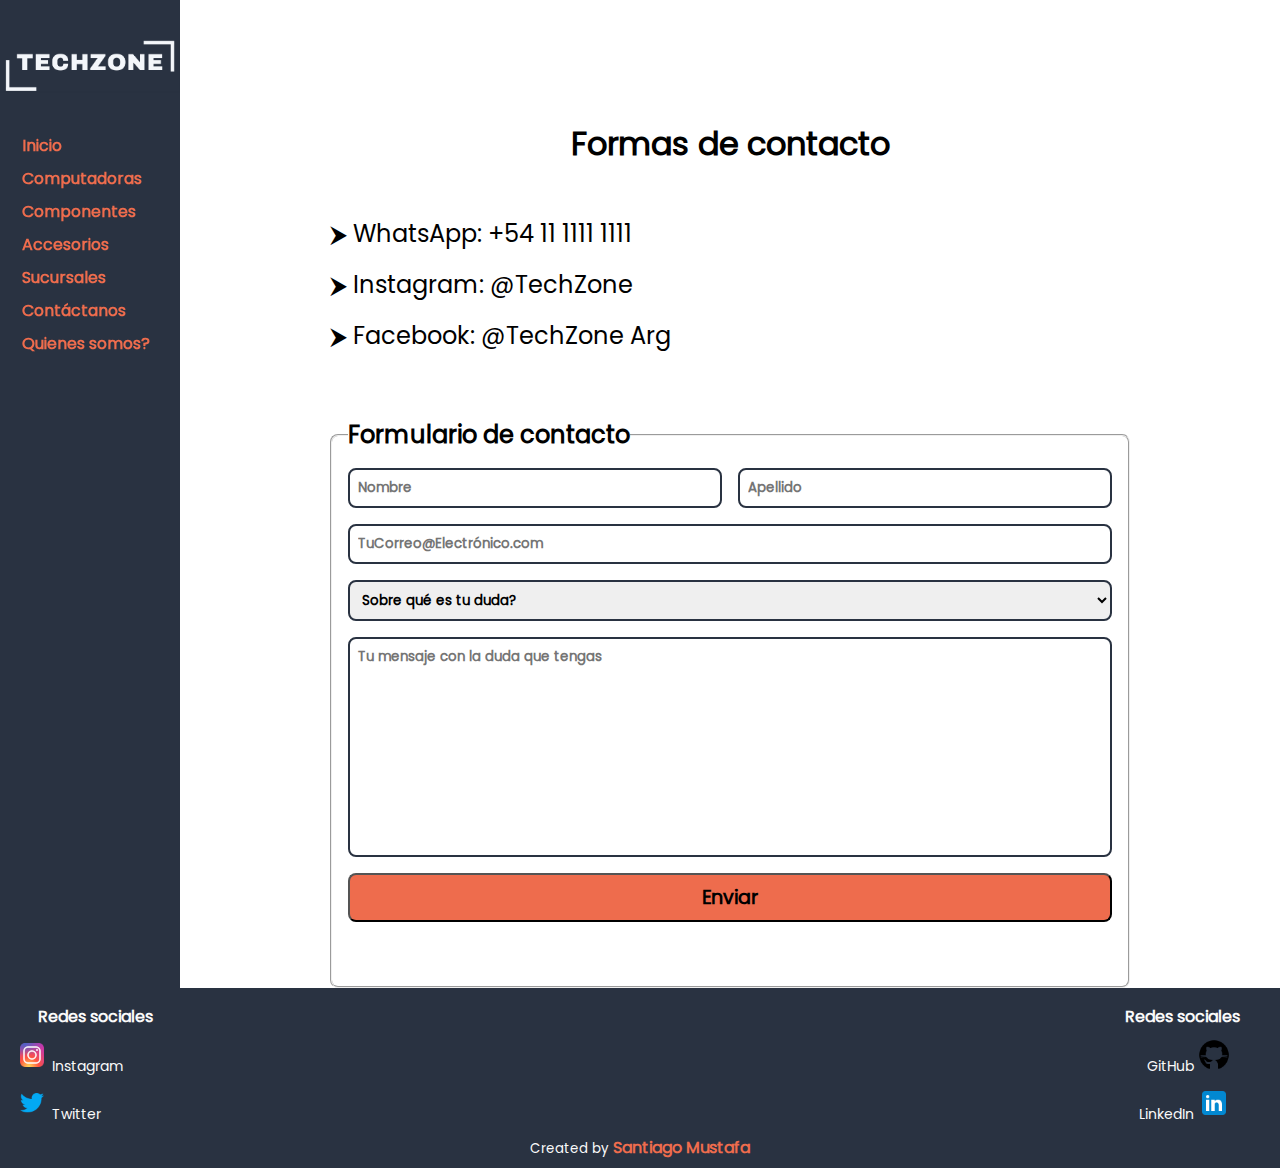
<file: views/contacto.html>
<!DOCTYPE html>
<html lang="es">

<head>
    <meta charset="UTF-8">
    <meta name="viewport" content="width=device-width, initial-scale=1.0">
    <title>TechZone - Contacto y Formas de Comunicación</title>

    <link rel="icon" type="image/png" href="../assets/images/logo/nav-icon.png">
    <!-- BootsTrap -->
    <link href="https://cdn.jsdelivr.net/npm/bootstrap@5.3.2/dist/css/bootstrap.min.css" rel="stylesheet"
        integrity="sha384-T3c6CoIi6uLrA9TneNEoa7RxnatzjcDSCmG1MXxSR1GAsXEV/Dwwykc2MPK8M2HN" crossorigin="anonymous">
    <script src="https://cdn.jsdelivr.net/npm/bootstrap@5.3.2/dist/js/bootstrap.bundle.min.js"
        integrity="sha384-C6RzsynM9kWDrMNeT87bh95OGNyZPhcTNXj1NW7RuBCsyN/o0jlpcV8Qyq46cDfL"
        crossorigin="anonymous"></script>
    <!-- BoxIcons -->
    <link href='https://unpkg.com/boxicons@2.1.4/css/boxicons.min.css' rel='stylesheet'>
    <!-- CSS -->
    <link rel="stylesheet" href="../CSS/style.css">

    <!-- JavaScript para funcionamiento de la navegación de celular -->
    <script src="../js/index.js"></script>
</head>

<body>
    <header class="header">
        <h2 class="header__title">
            <a href="../index.html">
                <img src="../assets/images/logo/logo.png" alt="Logo de TechZone">
            </a>
        </h2>
        <nav>
            <ul class="header__navlist">
                <li><a href="../index.html">Inicio</a></li>
                <li><a href="./computadoras.html">Computadoras</a></li>
                <li><a href="./componentes.html">Componentes</a></li>
                <li><a href="./accesorios.html">Accesorios</a></li>
                <li><a href="./sucursales.html">Sucursales</a></li>
                <li><a href="./contacto.html">Contáctanos</a></li>
                <li><a href="./quienes-somos.html">Quienes somos?</a></li>
            </ul>
            <button id="menuBtn" class="header__navmobilemenu">
                <i class="bx bx-menu"></i>
            </button>
        </nav>
    </header>
    <main class="main">
        <header class="main__header">
            <h1 class="main__header__title">Formas de contacto</h1>
        </header>
        <section class="main__contactcontainer">
            <article class="main__contactcontainer__contacts">
                <ul>
                    <li>⮞ WhatsApp: +54 11 1111 1111</li>
                    <li>⮞ Instagram: @TechZone</li>
                    <li>⮞ Facebook: @TechZone Arg</li>
                </ul>
            </article>
            <form class="main__contactcontainer__form">
                <fieldset class="main__contactcontainer__form__field">
                    <legend class="main__contactcontainer__form__field__title">Formulario de contacto</legend>
                    <div class="main__contactcontainer__form__field__fullname">
                        <input type="text" name="nombre" placeholder="Nombre" required autocomplete="off">
                        <input type="text" name="apellido" placeholder="Apellido" required autocomplete="off">
                    </div>
                    <input type="email" name="email" placeholder="TuCorreo@Electrónico.com" required autocomplete="off">
                    <div class="main__contactcontainer__form__field__contenedorduda">
                        <select name="duda" class="main__contactcontainer__form__field__contenedorduda__duda" required>
                            <option value="default">Sobre qué es tu duda?</option>
                            <option value="escritorio">Computadoras de escritorio</option>
                            <option value="notebooks">Computadoras notebooks</option>
                            <option value="todo-en-uno">Computadoras todo en uno</option>
                            <option value="componentes">Componentes de computadora</option>
                            <option value="accesorios">Accesorios de computadora</option>
                        </select>
                    </div>
                    <textarea name="mensaje" cols="30" rows="10" placeholder="Tu mensaje con la duda que tengas"
                        required autocomplete="off"></textarea>
                    <button>Enviar</button>
                </fieldset>
            </form>
        </section>
    </main>
    <aside id="menu" class="mobilemenu">
        <button id="btnCloseMenu" class="mobilemenu__button">
            <i class='bx bx-x-circle'></i>
        </button>
        <nav>
            <ul>
                <li class="mobilemenu__list"><a href="../index.html">Inicio</a></li>
                <li class="mobilemenu__list"><a href="./computadoras.html">Computadoras</a></li>
                <li class="mobilemenu__list"><a href="./componentes.html">Componentes</a></li>
                <li class="mobilemenu__list"><a href="./accesorios.html">Accesorios</a></li>
                <li class="mobilemenu__list"><a href="./sucursales.html">Sucursales</a></li>
                <li class="mobilemenu__list"><a href="./contacto.html">Contáctanos</a></li>
                <li class="mobilemenu__list"><a href="./quienes-somos.html">Quienes somos</a></li>
            </ul>
        </nav>
    </aside>
    <footer class="footer">
        <section class="footer__redes">
            <h2 class="footer__redes__title">Redes sociales</h2>
            <ul class="footer__redes__list">
                <li>
                    <img src="../assets/images/iconos/instagram-icon.png" alt="Icono de instagram"
                        class="footer__redes__list__icon">
                    Instagram
                </li>
                <li>
                    <img src="../assets/images/iconos/twitter-icon.png" alt="Icono de twitter"
                        class="footer__redes__list__icon">
                    Twitter
                </li>
            </ul>
        </section>
        <article class="footer__others">
            <h2 class="footer__others__title">Redes sociales</h2>
            <ul class="footer__others__list">
                <li>
                    GitHub
                    <img src="../assets/images/iconos/github-icon.png" alt="Icono de GitHub"
                        class="footer__others__list__icon">
                </li>
                <li>
                    LinkedIn
                    <img src="../assets/images/iconos/linkedin-icon.png" alt="Icono de GitHun"
                        class="footer__others__list__icon">
                </li>
            </ul>
        </article>
        <small class="footer__owner">Created by <span class="footer__owner__name">Santiago Mustafa</span></small>
    </footer>
</body>

</html>
</file>
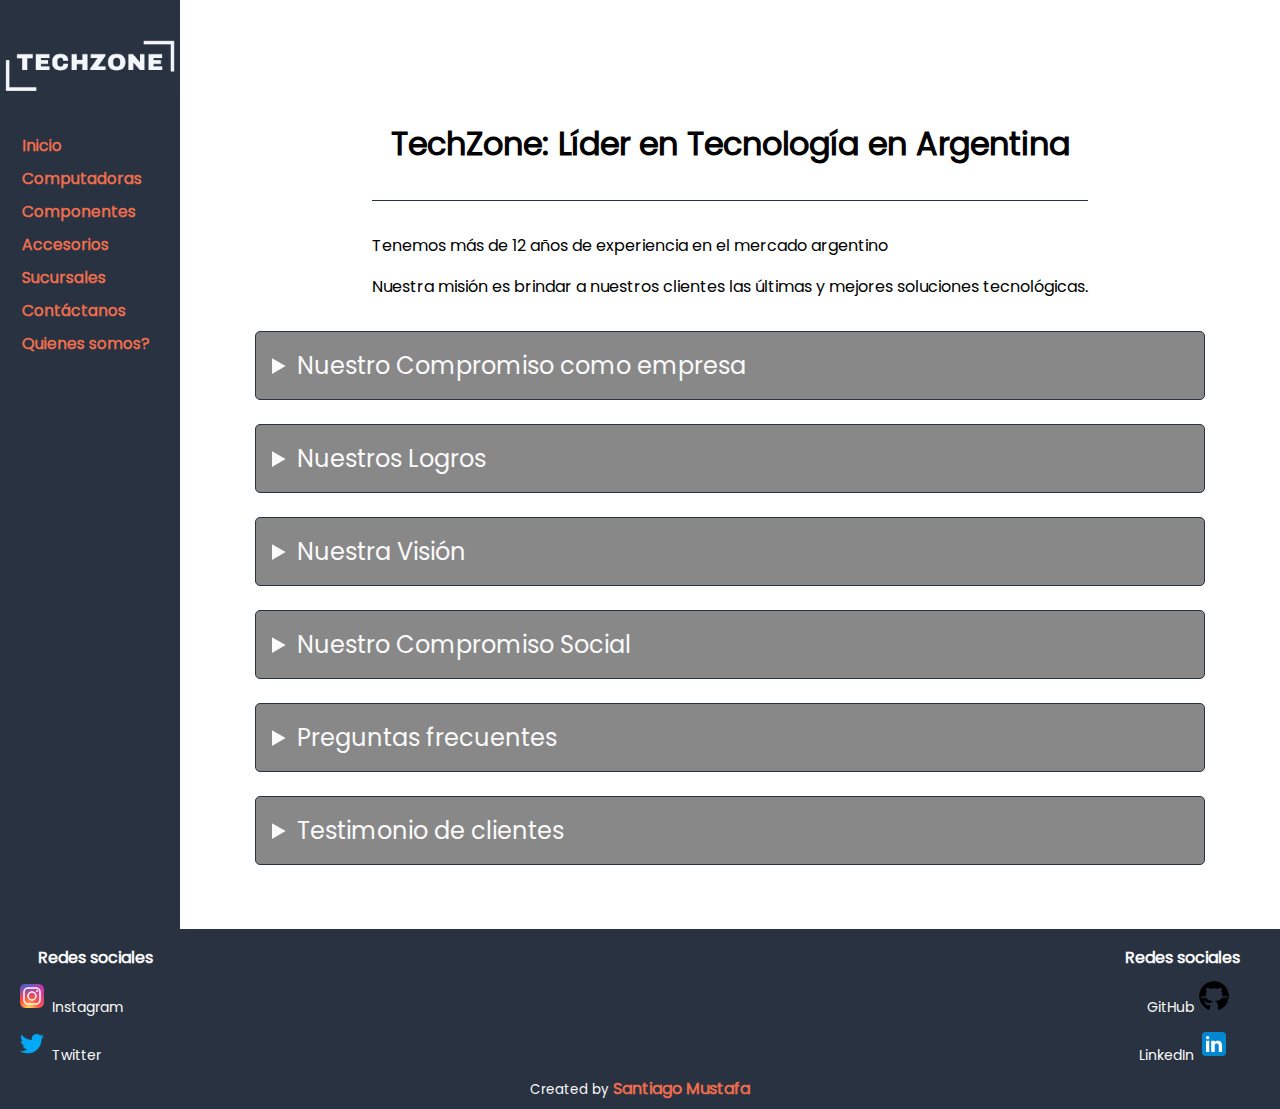
<file: views/quienes-somos.html>
<!DOCTYPE html>
<html lang="en">

<head>
    <meta charset="UTF-8">
    <meta name="viewport" content="width=device-width, initial-scale=1.0">
    <title>TechZone</title>

    <link rel="icon" type="image/png" href="../assets/images/logo/nav-icon.png">
    <!-- BootsTrap -->
    <link href="https://cdn.jsdelivr.net/npm/bootstrap@5.3.2/dist/css/bootstrap.min.css" rel="stylesheet"
        integrity="sha384-T3c6CoIi6uLrA9TneNEoa7RxnatzjcDSCmG1MXxSR1GAsXEV/Dwwykc2MPK8M2HN" crossorigin="anonymous">
    <script src="https://cdn.jsdelivr.net/npm/bootstrap@5.3.2/dist/js/bootstrap.bundle.min.js"
        integrity="sha384-C6RzsynM9kWDrMNeT87bh95OGNyZPhcTNXj1NW7RuBCsyN/o0jlpcV8Qyq46cDfL"
        crossorigin="anonymous"></script>
    <!-- BoxIcons -->
    <link href='https://unpkg.com/boxicons@2.1.4/css/boxicons.min.css' rel='stylesheet'>
    <!-- CSS -->
    <link rel="stylesheet" href="../CSS/style.css">

    <!-- JavaScript para funcionamiento de la navegación de celular -->
    <script src="../js/index.js"></script>
</head>

<body>
    <header class="header">
        <h2 class="header__title">
            <a href="../index.html">
                <img src="../assets/images/logo/logo.png" alt="Logo de TechZone">
            </a>
        </h2>
        <nav>
            <ul class="header__navlist">
                <li><a href="../index.html">Inicio</a></li>
                <li><a href="./computadoras.html">Computadoras</a></li>
                <li><a href="./componentes.html">Componentes</a></li>
                <li><a href="./accesorios.html">Accesorios</a></li>
                <li><a href="./sucursales.html">Sucursales</a></li>
                <li><a href="./contacto.html">Contáctanos</a></li>
                <li><a href="./quienes-somos.html">Quienes somos?</a></li>
            </ul>
            <button id="menuBtn" class="header__navmobilemenu">
                <i class="bx bx-menu"></i>
            </button>
        </nav>
    </header>
    <main class="main">
        <header class="main__header">
            <h1 class="main__header__title">TechZone: Líder en Tecnología en Argentina</h1>
            <div class="main__header__experiencia">
                <p>Tenemos más de 12 años de experiencia en el mercado argentino</p>
                <p>Nuestra misión es brindar a nuestros clientes las últimas y mejores soluciones tecnológicas.</p>
            </div>
        </header>
        <section class="main__nosotros">
            <article class="main__nosotros__article">
                <details>
                    <summary class="main__nosotros__article__title">Nuestro Compromiso como empresa</summary>
                    <ul class="main__nosotros__article__list">
                        <li><span>Calidad</span>: productos de alta calidad de las mejores marcas</li>
                        <li>
                            <span>Variedad</span>: Amplia gama de productos para satisfacer todas las necesidades de
                            nuestros clientes.
                        </li>
                        <li>
                            <span>Soporte Técnico</span>: Servicio de atención al cliente y soporte pos-venta.
                        </li>
                        <li>
                            <span>Innovación</span>: Siempre a la vanguardia de la tecnología.
                        </li>
                    </ul>
                </details>
            </article>
            <article class="main__nosotros__article">
                <details>
                    <summary class="main__nosotros__article__title">Nuestros Logros</summary>
                    <ul class="main__nosotros__article__list">
                        <li>Ser la empresa líder en ventas de productos tecnológicos en Argentina.</li>
                        <li>Reconocimiento de clientes satisfechos.</li>
                        <li>Contribuciones a la industria tecnológica local.</li>
                    </ul>
                </details>
            </article>
            <article class="main__nosotros__article">
                <details>
                    <summary class="main__nosotros__article__title">Nuestra Visión</summary>
                    <ul class="main__nosotros__article__list">
                        <li>Continuar siendo líderes en el mercado de la tecnología Argentina.</li>
                        <li>Expandir nuestras ofertas de productos y servicios.</li>
                        <li>Innovar y adaptarnos a las tendencias tecnológicas cambiantes.</li>
                    </ul>
                </details>
            </article>
            <article class="main__nosotros__article">
                <details>
                    <summary class="main__nosotros__article__title">Nuestro Compromiso Social</summary>
                    <ul class="main__nosotros__article__list">
                        <li>
                            <span>Programa de reciclaje de equipos electrónicos</span>:TechZone se compromete a ser una
                            empresa ambientalmente responsable. Establecer un programa de reciclaje de equipos
                            electrónicos es una forma de lograrlo. La empresa podría ofrecer a los clientes la opción de
                            devolver sus dispositivos electrónicos antiguos, como computadoras, impresoras o teléfonos
                            móviles, para su reciclaje adecuado. Esto ayuda a reducir la cantidad de desechos
                            electrónicos peligrosos y promueve la reutilización de materiales valiosos.
                        </li>
                        <li>
                            <span>Apoyo a la educación tecnológica:</span> TechZone podría comprometerse a apoyar la
                            educación tecnológica en la comunidad. Esto podría incluir la donación de equipos
                            informáticos a escuelas locales, la organización de talleres gratuitos de tecnología para
                            estudiantes o la creación de becas para estudiantes de tecnología. Fomentar la educación en
                            tecnología no solo beneficia a la comunidad al mejorar las habilidades de los jóvenes, sino
                            que también contribuye a la formación de futuros profesionales en el campo de la tecnología.
                        </li>
                    </ul>
                </details>
            </article>
            <article class="main__nosotros__article">
                <details>
                    <summary class="main__nosotros__article__title">Preguntas frecuentes</summary>
                    <ul class="main__nosotros__article__list">
                        <li>
                            <p>
                                ¿Qué marcas de productos tecnológicos ofrecen en TechZone?
                            </p>
                            <p>
                                Ofrecemos todas las marcas nacionales del mercado Argentino para potenciar el mercado
                                interno.
                            </p>
                        </li>
                        <li>
                            <p>
                                ¿Tienen productos de marcas reconocidas internacionalmente?
                            </p>
                            <p>
                                Si, siempre tratamos de tener la mayor variedad de marcas para que nuestros clientes
                                encuentren lo que quieren y queden satisfechos de nuestro servicio.
                            </p>
                        </li>
                    </ul>
                </details>
            </article>
            <article class="main__nosotros__article">
                <details>
                    <summary class="main__nosotros__article__title">Testimonio de clientes</summary>
                    <ul class="main__nosotros__article__list">
                        <li>María G.: "TechZone me ha proporcionado la mejor experiencia de compra en tecnología. Sus
                            productos son de alta calidad y su servicio al cliente es impecable."</li>
                        <li>Juan M.: "No puedo estar más satisfecho con mi compra en TechZone. Encontré exactamente lo
                            que necesitaba a un precio competitivo."</li>
                        <li>Laura R.: "El soporte técnico de TechZone resolvió rápidamente mi problema con una sonrisa.
                            Son realmente expertos en tecnología."</li>
                        <li>Diego P.: "TechZone no solo vende productos, vende soluciones. Me ayudaron a encontrar la
                            configuración perfecta para mi PC gaming."</li>
                        <li>Marta S.: "Recomiendo TechZone a todos mis amigos. La variedad de productos y la atención al
                            cliente son excepcionales."</li>
                        <li>Carlos H.: "Siempre compro mis componentes de PC en TechZone. Sus precios son excelentes y
                            la entrega es puntual."</li>
                        <li>Ana L.: "TechZone se preocupa por la comunidad. Su programa de reciclaje de equipos
                            electrónicos es una iniciativa loable."</li>
                        <li>Luis B.: "TechZone ha sido mi fuente confiable para las últimas novedades tecnológicas.
                            Nunca me han decepcionado."</li>
                        <li>Sofía V.: "La visión de TechZone de contribuir a la educación tecnológica es inspiradora.
                            Gracias por su apoyo a las escuelas locales."</li>
                        <li>Eduardo G.:
                            "Recientemente adquirí una tarjeta gráfica de alta gama en TechZone, y no puedo estar más
                            contento con mi compra. La entrega fue rápida, y el producto funcionó perfectamente desde el
                            primer día. La amplia selección de productos y la atención al cliente de TechZone me hacen
                            sentir seguro de que siempre encontraré lo que necesito a precios competitivos."</li>
                        <li>Carolina R.:
                            "Hace unos meses compré una computadora portátil para trabajar desde casa en TechZone, y ha
                            sido una inversión increíble. La calidad del equipo es excepcional, y ha mejorado
                            significativamente mi productividad. Además, el servicio de atención al cliente de TechZone
                            respondió amablemente a todas mis preguntas antes de la compra. Definitivamente recomendaría
                            TechZone a cualquier persona que busque productos tecnológicos de alta calidad y un servicio
                            excepcional."</li>
                    </ul>
                </details>
            </article>
        </section>
    </main>
    <aside id="menu" class="mobilemenu">
        <button id="btnCloseMenu" class="mobilemenu__button">
            <i class='bx bx-x-circle'></i>
        </button>
        <nav>
            <ul>
                <li class="mobilemenu__list"><a href="../index.html">Inicio</a></li>
                <li class="mobilemenu__list"><a href="./computadoras.html">Computadoras</a></li>
                <li class="mobilemenu__list"><a href="./componentes.html">Componentes</a></li>
                <li class="mobilemenu__list"><a href="./accesorios.html">Accesorios</a></li>
                <li class="mobilemenu__list"><a href="./sucursales.html">Sucursales</a></li>
                <li class="mobilemenu__list"><a href="./contacto.html">Contáctanos</a></li>
                <li class="mobilemenu__list"><a href="./quienes-somos.html">Quienes somos</a></li>
            </ul>
        </nav>
    </aside>
    <footer class="footer">
        <section class="footer__redes">
            <h2 class="footer__redes__title">Redes sociales</h2>
            <ul class="footer__redes__list">
                <li>
                    <img src="../assets/images/iconos/instagram-icon.png" alt="Icono de instagram"
                        class="footer__redes__list__icon">
                    Instagram
                </li>
                <li>
                    <img src="../assets/images/iconos/twitter-icon.png" alt="Icono de twitter"
                        class="footer__redes__list__icon">
                    Twitter
                </li>
            </ul>
        </section>
        <article class="footer__others">
            <h2 class="footer__others__title">Redes sociales</h2>
            <ul class="footer__others__list">
                <li>
                    GitHub
                    <img src="../assets/images/iconos/github-icon.png" alt="Icono de GitHub"
                        class="footer__others__list__icon">
                </li>
                <li>
                    LinkedIn
                    <img src="../assets/images/iconos/linkedin-icon.png" alt="Icono de GitHun"
                        class="footer__others__list__icon">
                </li>
            </ul>
        </article>
        <small class="footer__owner">Created by <span class="footer__owner__name">Santiago Mustafa</span></small>
    </footer>
</body>

</html>
</file>
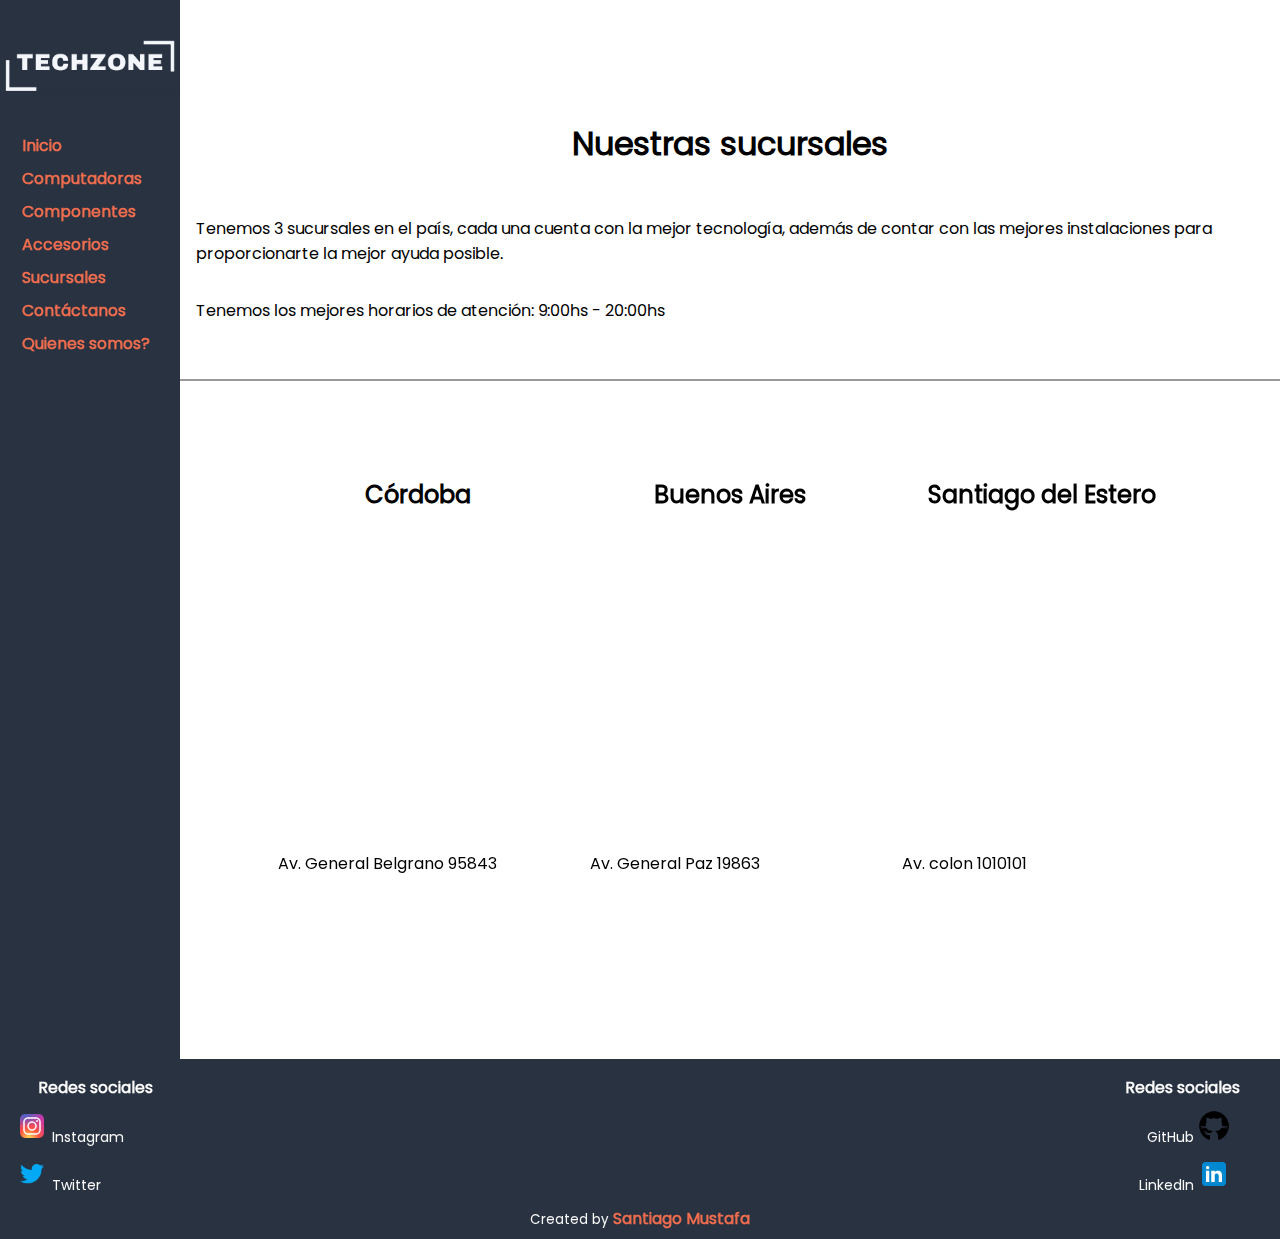
<file: views/sucursales.html>
<!DOCTYPE html>
<html lang="en">

<head>
    <meta charset="UTF-8">
    <meta name="viewport" content="width=device-width, initial-scale=1.0">
    <title>TechZone | Sucursales</title>

    <link rel="icon" type="image/png" href="../assets/images/logo/nav-icon.png">
    <!-- BootsTrap -->
    <link href="https://cdn.jsdelivr.net/npm/bootstrap@5.3.2/dist/css/bootstrap.min.css" rel="stylesheet"
        integrity="sha384-T3c6CoIi6uLrA9TneNEoa7RxnatzjcDSCmG1MXxSR1GAsXEV/Dwwykc2MPK8M2HN" crossorigin="anonymous">
    <script src="https://cdn.jsdelivr.net/npm/bootstrap@5.3.2/dist/js/bootstrap.bundle.min.js"
        integrity="sha384-C6RzsynM9kWDrMNeT87bh95OGNyZPhcTNXj1NW7RuBCsyN/o0jlpcV8Qyq46cDfL"
        crossorigin="anonymous"></script>
    <!-- BoxIcons -->
    <link href='https://unpkg.com/boxicons@2.1.4/css/boxicons.min.css' rel='stylesheet'>
    <!-- CSS -->
    <link rel="stylesheet" href="../CSS/style.css">

    <!-- JavaScript para funcionamiento de la navegación de celular -->
    <script src="../js/index.js"></script>

    <!-- SEO -->
    <meta name="description"
        content="Sucursales de TechZone, tenemos 3 sucursales: Buenos Aires, Santiago del Estero y Córdoba, te esperamos con el mejor horario e instalaciones para que tengas la mejor experiencia a la hora de buscar cualquier cosa que necesites!">
    <meta name="keywords" content="TechZone, sucursales, Santiago del Estero, Buenos Aires, Córdoba, Sgo, BS AS, Cba">
</head>

<body>
    <header class="header">
        <h2 class="header__title">
            <a href="../index.html">
                <img src="../assets/images/logo/logo.png" alt="Logo de TechZone">
            </a>
        </h2>
        <nav>
            <ul class="header__navlist">
                <li><a href="../index.html">Inicio</a></li>
                <li><a href="./computadoras.html">Computadoras</a></li>
                <li><a href="./componentes.html">Componentes</a></li>
                <li><a href="./accesorios.html">Accesorios</a></li>
                <li><a href="./sucursales.html">Sucursales</a></li>
                <li><a href="./contacto.html">Contáctanos</a></li>
                <li><a href="./quienes-somos.html">Quienes somos?</a></li>
            </ul>
            <button id="menuBtn" class="header__navmobilemenu">
                <i class="bx bx-menu"></i>
            </button>
        </nav>
    </header>
    <main class="main">
        <header class="main__header main__header--border main__header--padding">
            <h1 class="main__header__title">Nuestras sucursales</h1>
            <p class="main__header__p">Tenemos 3 sucursales en el país, cada una cuenta con la mejor tecnología, además
                de contar con las
                mejores
                instalaciones para proporcionarte la mejor ayuda posible.</p>
            <p class="main__header__p">Tenemos los mejores horarios de atención: 9:00hs - 20:00hs</p>
        </header>
        <section class="main__sucursales">
            <article class="main__sucursales__sucursal">
                <h2 class="main__sucursales__sucursal__title">Córdoba</h2>
                <iframe
                    src="https://www.google.com/maps/embed?pb=!1m18!1m12!1m3!1d108977.23899160055!2d-64.27661267514317!3d-31.399280322359722!2m3!1f0!2f0!3f0!3m2!1i1024!2i768!4f13.1!3m3!1m2!1s0x9432985f478f5b69%3A0xb0a24f9a5366b092!2zQ8OzcmRvYmE!5e0!3m2!1ses-419!2sar!4v1697138195483!5m2!1ses-419!2sar"
                    width="350" height="300" style="border:0;" allowfullscreen="off" loading="lazy"
                    referrerpolicy="no-referrer-when-downgrade"></iframe>
                <p>Av. General Belgrano 95843</p>
            </article>
            <article class="main__sucursales__sucursal">
                <h2 class="main__sucursales__sucursal__title">Buenos Aires</h2>
                <iframe
                    src="https://www.google.com/maps/embed?pb=!1m18!1m12!1m3!1d105073.45340211764!2d-58.51569865212594!3d-34.61565477020296!2m3!1f0!2f0!3f0!3m2!1i1024!2i768!4f13.1!3m3!1m2!1s0x95bcca3b4ef90cbd%3A0xa0b3812e88e88e87!2sBuenos%20Aires%2C%20CABA!5e0!3m2!1ses-419!2sar!4v1697138272075!5m2!1ses-419!2sar"
                    width="350" height="300" style="border:0;" allowfullscreen="off" loading="lazy"
                    referrerpolicy="no-referrer-when-downgrade"></iframe>
                <p>Av. General Paz 19863</p>
            </article>
            <article class="main__sucursales__sucursal">
                <h2 class="main__sucursales__sucursal__title">Santiago del Estero</h2>
                <iframe
                    src="https://www.google.com/maps/embed?pb=!1m18!1m12!1m3!1d56468.2296310028!2d-64.3082477769138!3d-27.801632764292016!2m3!1f0!2f0!3f0!3m2!1i1024!2i768!4f13.1!3m3!1m2!1s0x943b526adf33f96b%3A0x9a9d18ed7764c8d6!2sSantiago%20del%20Estero!5e0!3m2!1ses-419!2sar!4v1697138308681!5m2!1ses-419!2sar"
                    width="350" height="300" style="border:0;" allowfullscreen="off" loading="lazy"
                    referrerpolicy="no-referrer-when-downgrade"></iframe>
                <p>Av. colon 1010101</p>
            </article>
        </section>
    </main>
    <aside id="menu" class="mobilemenu">
        <button id="btnCloseMenu" class="mobilemenu__button">
            <i class='bx bx-x-circle'></i>
        </button>
        <nav>
            <ul>
                <li class="mobilemenu__list"><a href="../index.html">Inicio</a></li>
                <li class="mobilemenu__list"><a href="./computadoras.html">Computadoras</a></li>
                <li class="mobilemenu__list"><a href="./componentes.html">Componentes</a></li>
                <li class="mobilemenu__list"><a href="./accesorios.html">Accesorios</a></li>
                <li class="mobilemenu__list"><a href="./sucursales.html">Sucursales</a></li>
                <li class="mobilemenu__list"><a href="./contacto.html">Contáctanos</a></li>
                <li class="mobilemenu__list"><a href="./quienes-somos.html">Quienes somos</a></li>
            </ul>
        </nav>
    </aside>
    <footer class="footer">
        <section class="footer__redes">
            <h2 class="footer__redes__title">Redes sociales</h2>
            <ul class="footer__redes__list">
                <li>
                    <img src="../assets/images/iconos/instagram-icon.png" alt="Icono de instagram"
                        class="footer__redes__list__icon">
                    Instagram
                </li>
                <li>
                    <img src="../assets/images/iconos/twitter-icon.png" alt="Icono de twitter"
                        class="footer__redes__list__icon">
                    Twitter
                </li>
            </ul>
        </section>
        <article class="footer__others">
            <h2 class="footer__others__title">Redes sociales</h2>
            <ul class="footer__others__list">
                <li>
                    GitHub
                    <img src="../assets/images/iconos/github-icon.png" alt="Icono de GitHub"
                        class="footer__others__list__icon">
                </li>
                <li>
                    LinkedIn
                    <img src="../assets/images/iconos/linkedin-icon.png" alt="Icono de GitHun"
                        class="footer__others__list__icon">
                </li>
            </ul>
        </article>
        <small class="footer__owner">Created by <span class="footer__owner__name">Santiago Mustafa</span></small>
    </footer>
</body>

</html>
</file>
<file: CSS/style.css>
@charset "UTF-8";
@font-face {
  font-family: "Poppins";
  src: url(../assets/fonts/Poppins/Poppins-Regular.ttf);
}
* {
  font-family: "Poppins", sans-serif;
  margin: 0;
  padding: 0;
  box-sizing: border-box;
}

/* POSICIONAMIENTO DE LAS SECCIONES HEADER - MAIN - FOOTER */
.header {
  grid-area: header;
}

.main {
  grid-area: main;
}

.footer {
  grid-area: footer;
}

body {
  display: grid;
  grid-template-areas: "header main" "header main" "footer footer";
  grid-template-columns: 250px 1fr;
  justify-items: center;
  position: relative;
}

/* HEADER */
.header {
  width: 250px;
  height: 100%;
  background: #293241;
  padding-top: 2.5rem;
}
.header nav {
  position: sticky;
  top: 100px;
}

.header__title {
  position: sticky;
  top: 15px;
}
.header__title img {
  width: 250px;
}

.header__navlist {
  padding-left: 10px;
  width: 100%;
  height: 100%;
  margin-top: 2rem;
}
.header__navlist li {
  list-style: none;
  margin: 8px 0;
}
.header__navlist li a {
  color: #ee6c4d;
  padding: 6px 12px;
  border-radius: 9px;
  transition: 0.15s all;
  text-decoration: none;
  font-weight: 700;
}
.header__navlist li a:hover {
  background-color: #ee6c4d;
  color: #222;
}

.header__navmobilemenu {
  display: none;
}

/* MAIN */
.main {
  display: flex;
  flex-direction: column;
  width: 1200px;
  height: 100%;
  align-items: center;
  padding-top: 2.5rem;
}

.main__article {
  width: 100%;
  height: auto;
}

.main__article__title {
  text-align: center;
  font-weight: 700;
}

.main__productcontainer {
  display: flex;
  flex-direction: column;
  gap: 3rem;
}

.main__productcontainer__title {
  font-weight: 600;
  margin-top: 50px;
  margin-bottom: 20px;
}

.main__productcontainer__section {
  display: flex;
  flex-direction: column;
  gap: 2rem;
  padding: 3rem 0;
}

.main__productcontainer__section h3 {
  font-size: 1.6rem;
  font-weight: 600;
  color: #000;
}

.main__productcontainer__section__cardcontent {
  display: grid;
  grid-template-columns: 1fr 1fr 1fr;
  justify-items: center;
  gap: 2rem;
}

.main__productcontainer__section__cardcontent__card {
  display: flex;
  flex-direction: column;
  width: 350px;
  height: 500px;
  justify-content: center;
  align-items: center;
  border: 1px solid #555;
  border-radius: 1.5rem;
  padding: 1rem;
}
.main__productcontainer__section__cardcontent__card img {
  width: 300px;
  height: 300px;
  border-radius: 1.5rem;
}

.main__productcontainer__section__cardcontent__card__info {
  display: flex;
  flex-direction: column;
  justify-content: center;
  align-items: center;
  width: 100%;
  border-top: 2px solid #293241;
  gap: 1rem;
  padding-top: 2rem;
}

.main__header {
  display: flex;
  flex-direction: column;
  margin: 3rem 0 0 0;
}

.main__header__p {
  padding: 1rem;
  margin: 0;
}

.main__header__title {
  text-align: center;
  margin: 2rem 0;
}

.main__header__form {
  justify-content: center;
  align-items: center;
  width: 100%;
  display: flex;
  gap: 1rem;
  background-color: #777;
  border-radius: 0.5rem;
}
.main__header__form input {
  width: 100%;
  height: 2.4rem;
  border-radius: 0.5rem;
  padding: 0 0.5rem;
  border: 2px solid #777;
  outline: none;
  background-color: transparent;
  color: #fafafa;
}
.main__header__form input::placeholder {
  color: #fafafa;
}
.main__header__form button {
  width: 100px;
  height: 2.4rem;
  border-radius: 0.5rem;
  padding: 6px 12px;
  border: 2px solid #777;
}

/* FOOTER */
.footer {
  width: 100%;
  height: 180px;
  padding: 1rem;
  background-color: #293241;
  display: grid;
  grid-template-areas: "redes others" "creator creator";
}

.footer__redes {
  grid-area: redes;
}

.footer__redes__title {
  font-size: 1rem;
  font-weight: 700;
  color: #fafafa;
  padding-left: 1.4rem;
}

.footer__redes__list li {
  font-size: 0.875rem;
  font-weight: normal;
  color: #fafafa;
  list-style: none;
  margin: 10px 0;
}

.footer__redes__list__icon {
  width: 32px;
}

.footer__others {
  grid-area: others;
  text-align: right;
  padding-right: 1.5rem;
}

.footer__others__title {
  font-size: 1rem;
  font-weight: 700;
  color: #fafafa;
}

.footer__others__list li {
  font-size: 0.875rem;
  font-weight: normal;
  color: #fafafa;
  list-style: none;
  margin: 10px 0;
  margin-right: 10px;
}

.footer__others__list__icon {
  width: 32px;
}

.footer__owner {
  grid-area: creator;
  text-align: center;
  width: 100%;
  color: #fafafa;
}

.footer__owner__name {
  font-size: 1rem;
  font-weight: 600;
  color: #ee6c4d;
}

/* SUCURSALES */
.main__header--border {
  border-bottom: 2px solid #999;
}

.main__header--padding {
  padding-bottom: 2.5rem;
}

.main__sucursales {
  display: flex;
  flex-wrap: wrap;
  gap: 2rem;
  margin: 4rem 0;
}

.main__sucursales__sucursal {
  width: 350px;
  height: 550px;
}

.main__sucursales__sucursal__title {
  font-size: 2.2rem;
  margin: 2rem 0;
  text-align: center;
}

/* NOSOTROS */
.main__header__experiencia {
  display: flex;
  flex-direction: column;
  gap: 1rem;
  border-top: 1px solid #293241;
  padding: 2rem 0;
}
.main__header__experiencia p {
  margin: 0;
  padding: 0;
}

.main__nosotros {
  display: flex;
  flex-direction: column;
  width: 950px;
  height: 100%;
  gap: 1.5rem;
  margin-bottom: 4rem;
}

.main__nosotros__article {
  width: 100%;
  height: 100%;
  border: 1px solid #293241;
  padding: 1rem;
  border-radius: 5px;
  background-color: #888;
}

.main__nosotros__article__title {
  font-size: 1.5rem;
  font-weight: normal;
  color: #fafafa;
}

.main__nosotros__article__list {
  display: flex;
  flex-direction: column;
  gap: 1rem;
  margin-top: 1.5rem;
}
.main__nosotros__article__list li {
  list-style: none;
  padding: 0.5rem;
  font-size: 1rem;
  border: 1px solid #293241;
  box-shadow: 3px 3px 0 #293241;
  border-radius: 5px;
  background-color: #fafafa;
}

.main__contactcontainer {
  display: flex;
  flex-direction: column;
  width: 800px;
  height: 100%;
  gap: 3rem;
}

.main__contactcontainer__contacts li {
  list-style: none;
  margin: 1rem 0;
  font-size: 1.5rem;
}

.main__contactcontainer__form {
  width: 100%;
  height: 100%;
}

.main__contactcontainer__form__field {
  width: 100%;
  height: 100%;
  display: flex;
  flex-direction: column;
  gap: 1rem;
  padding: 1rem;
  border-radius: 0.5rem;
  margin-bottom: 3rem;
}
.main__contactcontainer__form__field input {
  width: 100%;
  height: 2.5rem;
  border-radius: 0.5rem;
  border: 2px solid #293241;
  padding: 0 0.5rem;
  font-weight: 600;
}
.main__contactcontainer__form__field textarea {
  width: 100%;
  border-radius: 0.5rem;
  border: 2px solid #293241;
  padding: 0.5rem;
  resize: none;
  font-weight: 600;
}
.main__contactcontainer__form__field button {
  font-size: 1.2rem;
  font-weight: 600;
  color: #000;
  padding: 0.5rem;
  border-radius: 0.5rem;
  cursor: pointer;
  background-color: #ee6c4d;
}
.main__contactcontainer__form__field button:hover {
  background-color: #293241;
  color: #fafafa;
}

.main__contactcontainer__form__field__title {
  font-size: 1.5rem;
  font-weight: 600;
}

.main__contactcontainer__form__field__fullname {
  display: flex;
  gap: 1rem;
}

.main__contactcontainer__form__field__contenedorduda {
  width: 100%;
}

.main__contactcontainer__form__field__contenedorduda__duda {
  width: 100%;
  padding: 0.5rem;
  border-radius: 0.5rem;
  border: 2px solid #293241;
  font-weight: 600;
}

@media (max-width: 1440px) {
  body {
    grid-template-columns: 180px 1fr;
  }
  .header,
  .header__title img {
    width: 180px;
  }
  .mobilemenu {
    display: none;
  }
  .main {
    width: 100%;
  }
  .main__productcontainer {
    width: 100%;
    gap: 1rem;
  }
  .main__productcontainer__title {
    margin: 1rem;
  }
  .main__productcontainer__section {
    gap: 1rem;
    margin-top: 0.5rem;
  }
  .main__productcontainer__section h3 {
    margin: 1rem;
  }
}
@media (max-width: 1300px) {
  .main__productcontainer__section__cardcontent__card {
    width: 280px;
    height: 500px;
  }
  .main__productcontainer__section__cardcontent__card img {
    width: 250px;
    height: 200px;
  }
  .main__sucursales__sucursal {
    width: 280px;
  }
  .main__sucursales__sucursal__title {
    font-size: 1.5rem;
  }
  .main__sucursales__sucursal iframe {
    width: 280px;
  }
}
@media (max-width: 1100px) {
  .main__header__experiencia {
    width: 800px;
  }
  .main__article__title,
  .main__productcontainer__title {
    font-size: 2rem;
  }
  .mobilemenu {
    display: none;
  }
  .main__productcontainer__section__cardcontent__card {
    width: 250px;
    height: 450px;
  }
  .main__productcontainer__section__cardcontent__card img {
    width: 200px;
    height: 200px;
  }
  .main__nosotros {
    width: 600px;
  }
  .main__sucursales__sucursal {
    width: 250px;
  }
  .main__sucursales__sucursal iframe {
    width: 100%;
  }
}
@media (max-width: 990px) {
  body {
    grid-template-areas: "header header" "main main" "footer footer";
  }
  .header {
    width: 100%;
    height: 100px;
    display: flex;
    justify-content: space-between;
    align-items: center;
    padding: 20px 50px;
  }
  .header__title {
    position: static;
  }
  .header__navlist {
    display: none;
  }
  .header__navmobilemenu {
    justify-content: center;
    align-items: center;
    display: flex;
    cursor: pointer;
    background-color: transparent;
    font-size: 2.4rem;
    border: none;
    margin-bottom: 1rem;
  }
  .header__navmobilemenu i {
    color: #ee6c4d;
  }
  .mobilemenu {
    width: 280px;
    height: 100%;
    flex-direction: column;
    align-items: end;
    position: absolute;
    right: 0;
    top: 0;
    background-color: #293241;
    z-index: 10;
    padding-top: 3em;
  }
  .mobilemenu nav {
    justify-content: center;
    align-items: center;
    width: 100%;
    display: flex;
    position: sticky;
    top: 100px;
  }
  .mobilemenu nav ul {
    display: flex;
    flex-direction: column;
    width: 100%;
    height: 100%;
    align-items: center;
    gap: 0.8em;
    margin-top: 4.5rem;
  }
  .mobilemenu__button {
    width: 50px;
    height: 50px;
    display: block;
    position: relative;
    font-size: 2rem;
    border: none;
    background-color: transparent;
    border-radius: 100%;
    position: sticky;
    top: 60px;
  }
  .mobilemenu__button i {
    color: #ee6c4d;
  }
  .mobilemenu__list {
    list-style: none;
  }
  .mobilemenu__list a {
    font-size: 1rem;
    font-weight: 600;
    color: #ee6c4d;
    text-decoration: none;
    border-radius: 0.5rem;
    padding: 6px 12px;
    transition: 0.3s all;
  }
  .mobilemenu__list a:hover {
    background-color: #ee6c4d;
    color: #293241;
  }
  .main__header__experiencia {
    width: 100%;
    padding: 2rem 1.5rem;
  }
  .main__productcontainer,
  .main__contactcontainer {
    width: 600px;
  }
  .main__productcontainer__section__cardcontent {
    grid-template-columns: 1fr 1fr;
    gap: 1rem;
  }
  .main__contactcontainer__form__field__fullname {
    flex-direction: column;
  }
  .main__sucursales {
    width: 100%;
    flex-direction: column;
  }
  .main__sucursales__sucursal {
    width: 100%;
  }
  .main__sucursales__sucursal__title {
    font-size: 2rem;
  }
  iframe {
    width: 100%;
    height: 400px;
  }
}
@media (max-width: 600px) {
  .header {
    padding: 20px 16px;
  }
  .main__header search {
    padding: 1rem;
  }
  .main__productcontainer {
    width: 100%;
    padding: 0 1rem;
  }
  .main__productcontainer__title {
    font-size: 1.7rem;
    margin: 20px 0 0 0;
    padding: 0;
    color: #ee6c4d;
  }
  .main__productcontainer__section h3 {
    font-size: 1.2rem;
    font-weight: 700;
    color: #000;
    margin: 0;
    padding: 0;
    text-align: center;
  }
  .main__productcontainer__section__cardcontent {
    grid-template-columns: 1fr;
  }
  .main__productcontainer__section__cardcontent__card {
    width: 100%;
    margin: 0 2rem;
  }
  .main__contactcontainer {
    width: 100%;
  }
  .main__contactcontainer__contacts ul {
    padding-left: 1rem;
  }
  .main__contactcontainer__contacts li {
    font-size: 1.2rem;
  }
  .main__nosotros {
    width: 100%;
    padding: 0 1rem;
  }
  .main__nosotros__article__title {
    font-size: 1rem;
  }
  .main__nosotros__article__list {
    padding: 0;
  }
  .main__nosotros__article__list li {
    font-size: 0.875rem;
  }
  .footer__redes__list,
  .footer__others__list,
  .footer__others,
  .footer__redes__title {
    padding: 0;
  }
}
@keyframes arrowUp {
  0% {
    bottom: 25px;
  }
  50% {
    bottom: 30px;
  }
  100% {
    bottom: 25px;
  }
}
.main__volver {
  width: 42px;
  height: 42px;
  justify-content: center;
  align-items: center;
  display: none;
  background-color: #ee6c4d;
  position: fixed;
  animation-name: arrowUp;
  animation-duration: 1.5s;
  animation-iteration-count: infinite;
  animation-fill-mode: forwards;
  border-radius: 50%;
  border: none;
  right: 20px;
}
.main__volver i {
  font-size: 2rem;
  font-weight: 700;
  color: #fafafa;
  border: none;
}

/* Ocultar la navegación para celular */
.mobilemenu {
  display: none;
}

/* CSS de funcionamiento del Menu */
.flex {
  display: flex;
}

.hidden {
  display: none;
}

/*# sourceMappingURL=style.css.map */
</file>
